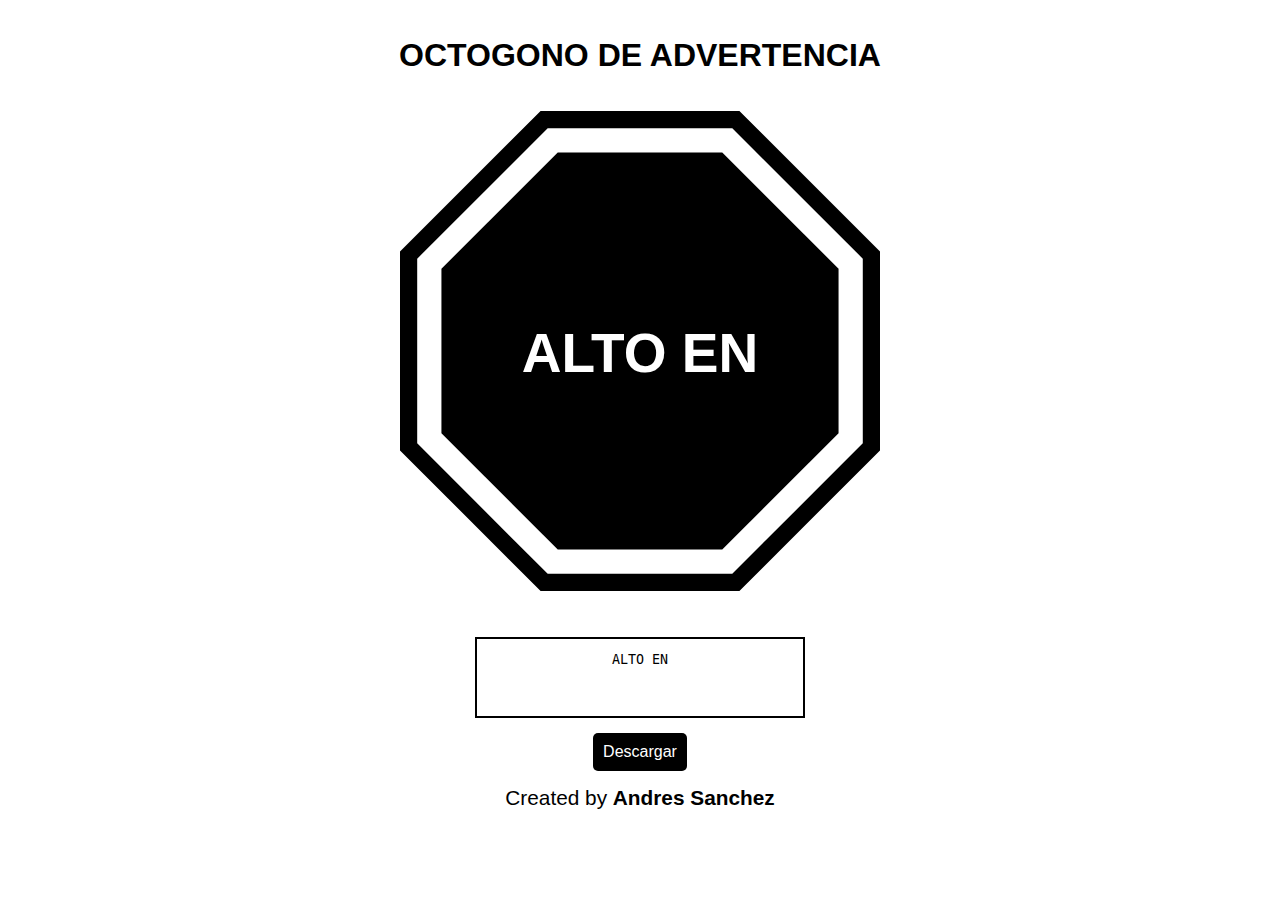
<file: oct/index.html>
<!DOCTYPE html>
<html lang="en">
<head>
<meta http-equiv="Content-Type" content="text/html; charset=UTF-8"><link rel="shortcut icon" href="favicon.ico">
<meta name="viewport" content="width=device-width,initial-scale=1">
<meta name="theme-color" content="#000000">
<link rel="manifest" href="manifest.json">
<title>Octogono de Advertencia</title>
<style data-emotion="css"></style>
</head>
<body>
<noscript>Necesitas tener instalado javascript.</noscript>
<div id="root"><div class="css-jbp64z">
<h1 class="css-xi606m">OCTOGONO DE ADVERTENCIA</h1>
<div class="css-dxa6k2"><div class="css-0">
<svg id="Capa_1" data-name="Capa 1" viewBox="0 0 698.85 698.85"><defs><style>.cls-1{fill:#fff;}</style></defs><title>octagon</title><polygon class="cls-1" points="209.87 686.35 12.5 488.98 12.5 209.87 209.87 12.5 488.98 12.5 686.35 209.87 686.35 488.98 488.98 686.35 209.87 686.35"></polygon><path d="M1094,215.15l190,190V674L1094,864H825.25l-190-190V405.19l190-190H1094m10.36-25H814.9L610.21,394.84V684.31L814.9,889h289.47l204.69-204.69V394.84L1104.37,190.15Z" transform="translate(-610.21 -190.15)"></path><polygon points="229.67 638.52 60.32 469.18 60.32 229.68 229.67 60.34 469.16 60.34 638.51 229.68 638.51 469.18 469.16 638.52 229.67 638.52"></polygon></svg>
</div>
<div class="css-tspsd5">
<p class="css-vem8co">ALTO EN</p>
</div>
</div>
<textarea type="text" name="info" id="info" placeholder="The text inside the octagone goes here" class="css-lycchg">ALTO EN</textarea>
<button class="css-105uqu1">Descargar</button>
<div class="css-1oz2t5i">
<span>Created by <a href="https://www.facebook.com/andresarturoleesanchez" target="blank" rel="noopener" class="css-qdv7e0">Andres Sanchez</a></span>
</div>
</div>
</div>
<script>!function(l){function e(e){for(var r,t,n=e[0],o=e[1],u=e[2],f=0,i=[];f<n.length;f++)t=n[f],p[t]&&i.push(p[t][0]),p[t]=0;for(r in o)Object.prototype.hasOwnProperty.call(o,r)&&(l[r]=o[r]);for(s&&s(e);i.length;)i.shift()();return c.push.apply(c,u||[]),a()}function a(){for(var e,r=0;r<c.length;r++){for(var t=c[r],n=!0,o=1;o<t.length;o++){var u=t[o];0!==p[u]&&(n=!1)}n&&(c.splice(r--,1),e=f(f.s=t[0]))}return e}var t={},p={1:0},c=[];function f(e){if(t[e])return t[e].exports;var r=t[e]={i:e,l:!1,exports:{}};return l[e].call(r.exports,r,r.exports,f),r.l=!0,r.exports}f.m=l,f.c=t,f.d=function(e,r,t){f.o(e,r)||Object.defineProperty(e,r,{enumerable:!0,get:t})},f.r=function(e){"undefined"!=typeof Symbol&&Symbol.toStringTag&&Object.defineProperty(e,Symbol.toStringTag,{value:"Module"}),Object.defineProperty(e,"__esModule",{value:!0})},f.t=function(r,e){if(1&e&&(r=f(r)),8&e)return r;if(4&e&&"object"==typeof r&&r&&r.__esModule)return r;var t=Object.create(null);if(f.r(t),Object.defineProperty(t,"default",{enumerable:!0,value:r}),2&e&&"string"!=typeof r)for(var n in r)f.d(t,n,function(e){return r[e]}.bind(null,n));return t},f.n=function(e){var r=e&&e.__esModule?function(){return e.default}:function(){return e};return f.d(r,"a",r),r},f.o=function(e,r){return Object.prototype.hasOwnProperty.call(e,r)},f.p="/";var r=window.webpackJsonp=window.webpackJsonp||[],n=r.push.bind(r);r.push=e,r=r.slice();for(var o=0;o<r.length;o++)e(r[o]);var s=n;a()}([])
</script>
<script src="static/js/2.f5395f65.chunk.js"></script>
<script src="static/js/main.df0a08b0.chunk.js"></script>
</body>
</html>
</file>
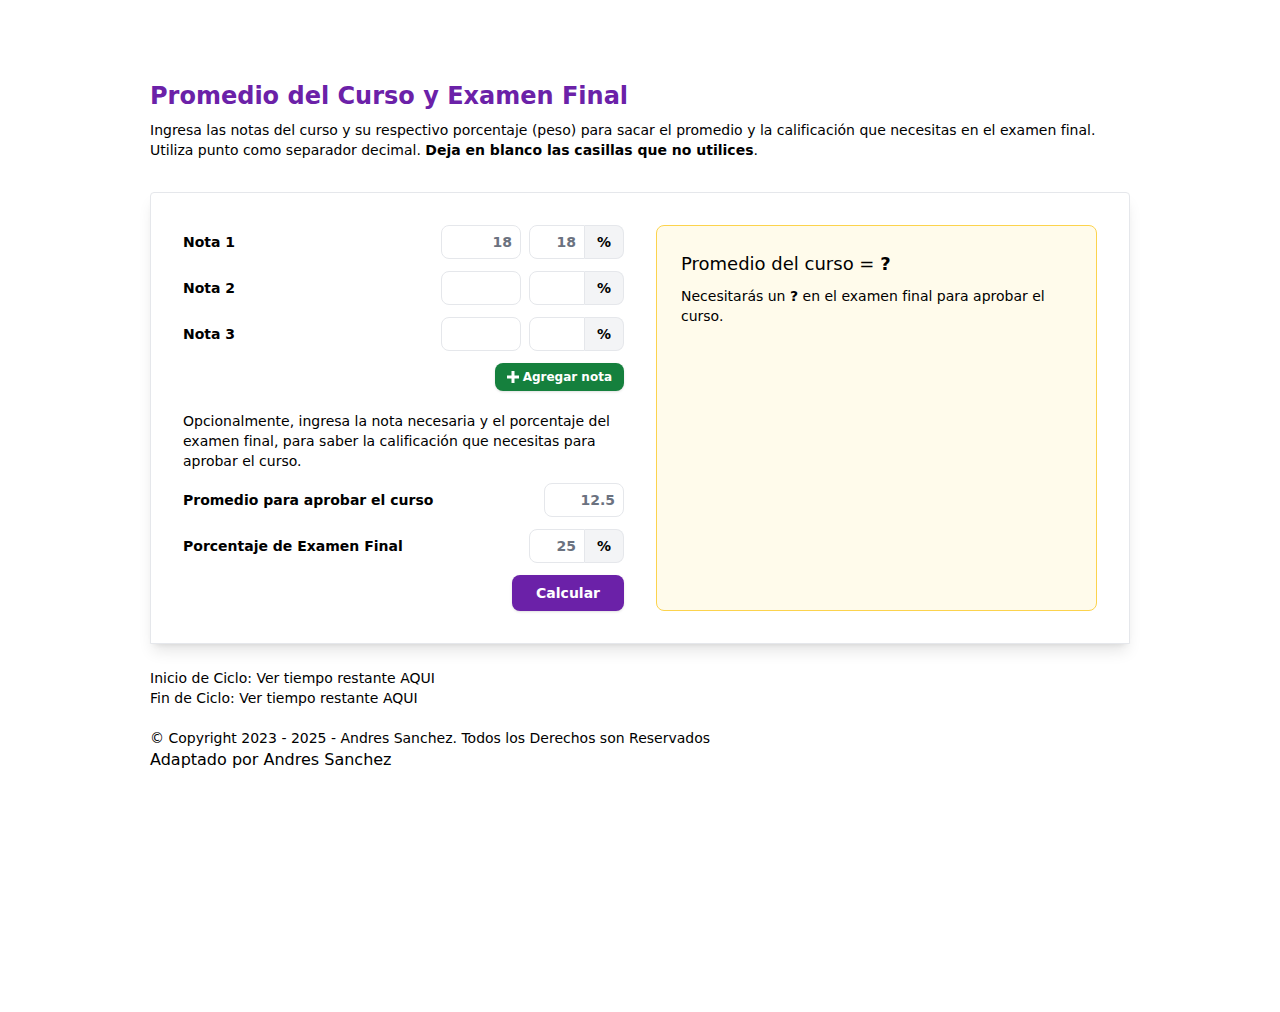
<file: notas.html>
<!DOCTYPE html>
<html lang="es">
<head>

    <meta charset="utf-8">
    <meta name="viewport" content="width=device-width, initial-scale=1.0, maximum-scale=1.0, user-scalable=no">
    <title>Calcular promedio de Notas</title>
    <meta name="description" content="Calculadora para sacar promedio de notas con porcentajes">

    <link rel="stylesheet" href="css/app.css">
	<!-- Favicon del sitio -->
    <link rel="icon" type="image/png" href="img/logo2025.png" sizes="64x64" alt=ASC">
    

    <meta property="og:title" content="Calcular promedio de Notas" />
    <meta property="og:description" content="Calcular promedio de Notas" />
    <meta property="og:url" content="https://andreslsanchez.rf.gd" />
    <meta property="og:type" content="website" />
    <meta property="og:image" content="https://andreslsanchez.rf.gd" />
    <meta property="og:site_name" content="https://andreslsanchez.rf.gd" />
    <meta property="og:locale" content="es" />

    
    
    <style>
        [x-cloak] { display: none; }
    </style>

</head>
<body>

  
    
    <div class="pt-12 min-h-screen w-full">
    <div class="container mx-auto min-h-screen py-8">
	<div class="w-full min-h-screen">
	<div class="w-full min-h-[60px] px-4 md:px-0 mb-8">
    <h1 class="mb-2">Promedio del Curso y Examen Final</h1>
	<p>Ingresa las notas del curso y su respectivo porcentaje (peso) para sacar el promedio y la calificación que necesitas en el examen final. Utiliza punto como separador decimal. <strong>Deja en blanco las casillas que no utilices</strong>.</p>
    </div>

	<section id="calculadora" class="w-full px-4 py-8 md:px-8 md:py-8 bg-white md:rounded-t shadow-lg overflow-hidden border-y md:border-x text-sm min-h-[240px]">
	<div class="grid md:grid-cols-2 gap-8" x-data="calcPromedioNotasData()" x-cloak>
	<div class="flex flex-col gap-3">
            <template x-for="(nota, index) in notas" :key="index">
                <div class="flex items-center justify-between">
                    <label x-bind:for="'nota' + index"
                        x-text="'Nota ' + (index + 1)"></label>
                    <div class="flex items-center justify-end gap-2">
                        <div>
                            <input x-bind:aria-label="'Nota ' + index"
                                class="w-20 text-right" x-model="nota.valor" type="text" x-bind:name="'nota' + index"
                                x-bind:id="'nota' + index" x-bind:placeholder="index < 1 ? '18' : ''">
                        </div>
                        <div class="flex items-center">
                            <input
                                x-bind:aria-label="'Ponderación Nota ' +
                                index"
                                class="w-14 text-right !rounded-r-none" x-model="nota.ponderacion" type="text"
                                x-bind:name="'ponderacion' + index" x-bind:placeholder="index < 1 ? '18' : ''">

                                                            <span class="input-addon">%</span>
                            
                        </div>
                    </div>
                </div>
            </template>

            <div x-show="errorNotas" class="error text-red-500 text-right">
                Al menos una nota o ponderación es inválida.
            </div>
                            <div x-show="errorSumaPonderaciones" class="error text-amber-500 text-right">
                    ¡Ojo! La suma de los porcentajes es diferente a 100%
                </div>
            
            <div class="flex justify-end items-center">
                <button @click="agregarFila" class="btn-secundario flex items-center gap-1">
                    <svg class="fill-current h-3" xmlns="http://www.w3.org/2000/svg" viewBox="0 0 24 24">
                        <path d="M24 9h-9v-9h-6v9h-9v6h9v9h6v-9h9z" />
                    </svg>
                    <span>Agregar nota</span>
                </button>
            </div>

                            <p class="pt-2">Opcionalmente, ingresa la nota necesaria y el porcentaje del examen final, para saber la calificación que necesitas para aprobar el curso.</p>

                <div class="flex items-center justify-between">
                    <label for="notaAprobacion">Promedio para aprobar el curso</label>
                    <div>
                        <input aria-label="Nota Aprobación Examen" class="w-20 text-right" x-model="notaAprobacion"
                            id="notaAprobacion" type="text" name="notaAprobacion" placeholder="12.5">
                    </div>
                </div>

                <div class="flex items-center justify-between">
                    <label for="ponderacionExamen">Porcentaje de Examen Final</label>
                    <div class="flex items-center">
                        <input aria-label="Ponderación Examen" class="w-14 text-right !rounded-r-none"
                            x-model="ponderacionExamen" type="text" name="ponderacionExamen" id="ponderacionExamen"
                            placeholder="25">
                        <span class="input-addon">%</span>
                    </div>
                </div>
                <div x-show="errorPonderacionExamen" class="error text-red-500 text-right">
                    Ponderación Examen es inválida.
                </div>
                <div x-show="errorNotaAprobacion" class="error text-red-500 text-right">
                    Nota Aprobación Examen es inválida.
                </div>
            
            <div class="w-full flex justify-end">
                <button @click="calcular" class="btn-calcular">Calcular</button>
            </div>

        </div>


        <div class="contenedor-resultados flex flex-col gap-2">
            <p class="text-lg">Promedio del curso = <strong x-text="resultado"></strong></p>
                            <p>Necesitarás un <strong x-text="notaExamen"></strong>
                    en el examen final para aprobar el curso.
                </p>
                <p x-show="success" class="font-bold">¡Felicitaciones! Ya has aprobado el curso.</p>
                    </div>

    </div>
    
        </section>
           

        
  

    <script src="js/appn.js" defer></script>
        <script>
        function calcPromedioNotasData() {
            return {
                notas: [{
                        valor: '',
                        ponderacion: ''
                    },
                    {
                        valor: '',
                        ponderacion: ''
                    },
                    {
                        valor: '',
                        ponderacion: ''
                    },
                ],
                notaAprobacion: '',
                ponderacionExamen: '',
                errorNotas: false,
                errorNotaAprobacion: false,
                errorPonderacionExamen: false,
                errorSumaPonderaciones: false,
                success: false,
                resultado: '?',
                notaExamen: '?',
                agregarFila() {
                    this.notas.push({
                        valor: '',
                        ponderacion: ''
                    });
                },
                calcular() {
                    this.errorNotas = false;
                    this.errorNotaAprobacion = false;
                    this.errorPonderacionExamen = false;
                    this.errorSumaPonderaciones = false;
                    this.errorSumaPonderaciones = false;
                    this.resultado = '?';
                    this.success = false;

                    let sumaNotas = 0;
                    let sumaPonderaciones = 0;

                    for (let i = 0; i < this.notas.length; i++) {

                        if (this.notas[i].valor !== '' || this.notas[i].ponderacion !== '') {
                            const valor = parseFloat(this.notas[i].valor);
                            const ponderacion = parseFloat(this.notas[i].ponderacion);

                            if (isNaN(valor) || isNaN(ponderacion)) {
                                this.errorNotas = true;
                                return;
                            }

                            sumaNotas += (valor * ponderacion);
                            sumaPonderaciones += ponderacion;
                        } else {
                            if (i === 0) {
                                this.errorNotas = true;
                                return;
                            }
                        }
                    }

                    if (sumaPonderaciones !== 100) {
                        this.errorSumaPonderaciones = true;
                    }

                    this.resultado = (sumaNotas / sumaPonderaciones).toFixed(2);

                    if (this.notaAprobacion !== '' && this.ponderacionExamen !== '') {
                        const notaAprobacion = parseFloat(this.notaAprobacion);
                        const ponderacionExamen = parseFloat(this.ponderacionExamen);

                        if (isNaN(notaAprobacion) || isNaN(ponderacionExamen)) {
                            this.errorNotaAprobacion = true;
                            return;
                        }

                        const notaExamen = ((notaAprobacion - this.resultado * (100 - ponderacionExamen) / 100) / (
                            ponderacionExamen / 100)).toFixed(2);
                        if (notaExamen < 0) {
                            this.notaExamen = 0;
                            this.success = true;
                        } else {
                            this.notaExamen = notaExamen;
                        }

                    }
                },
            };
        }
    </script>
<div class="box footer">
                  <footer class="line">
                     <div class="s-12 l-6">
                        <br>
                       <p>Inicio de Ciclo:&nbsp;Ver tiempo restante <a href="ex/ic.html" target="_blank">AQUI</a></p>
                       <p>Fin de Ciclo: Ver tiempo restante <a href="ex/fc.html" target="_blank">AQUI</a></p>

                       <p>&nbsp;</p>
<p>© Copyright 2023 - 2025 - <a href="https://wa.me/51904217277" title="Whatsapp de Andres Sanchez" target="_blank">Andres Sanchez</a>. Todos los Derechos son Reservados</p>
                     </div>
                     <div class="s-12 l-6">
                        <a class="right" target="_blank" href="https://www.facebook.com/andresarturoleesanchez" title="Perfil de Andres Sanchez">Adaptado por Andres Sanchez</a>
                     </div>
                  </footer>
</body>
</html>
</file>
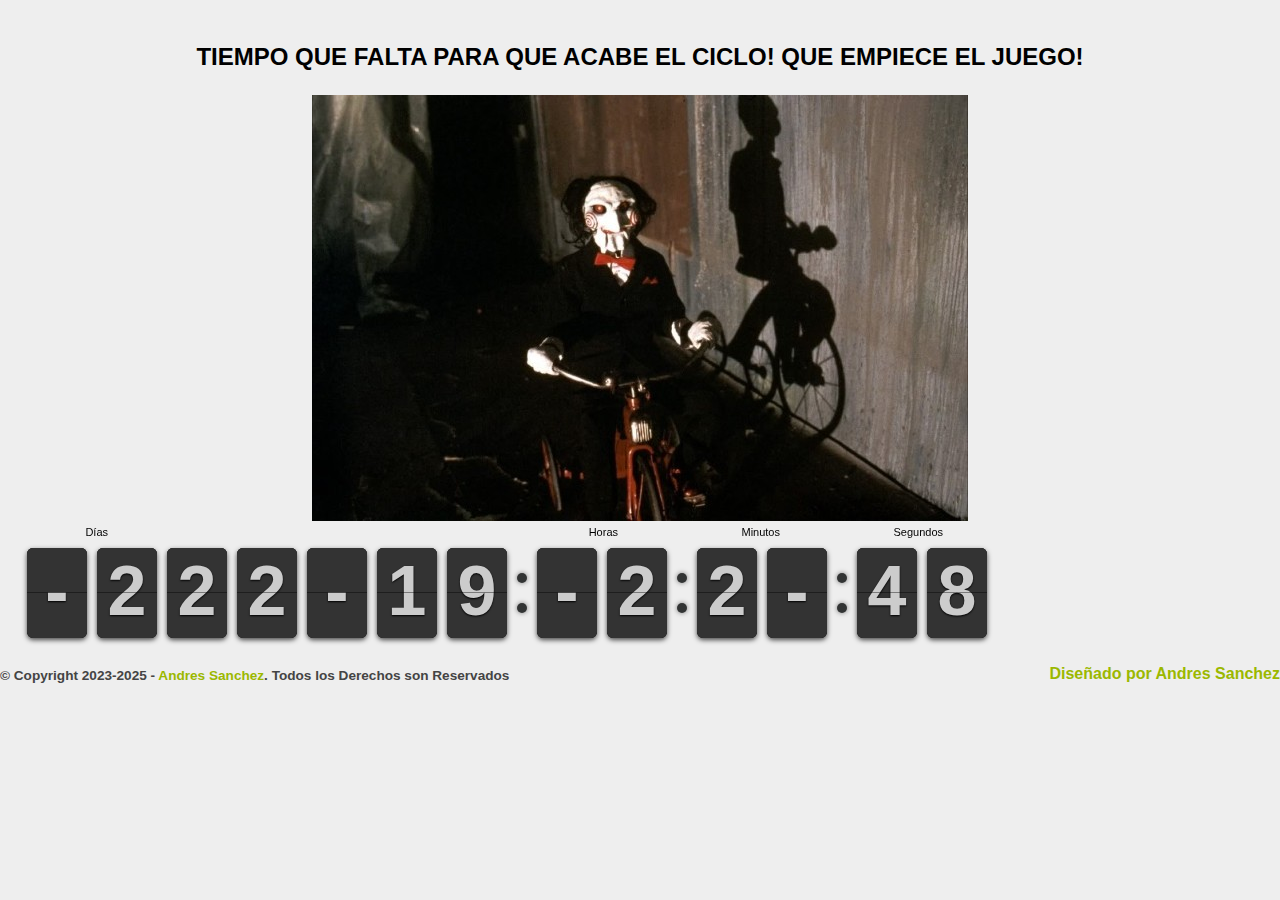
<file: ex/fc.html>
<!DOCTYPE html>
<html>
<head>
<meta http-equiv="Content-Type" content="text/html; charset=utf-8" />
<meta name="viewport" content="width=device-width, initial-scale=1.0">
<meta charset="UTF-8">
<title>Examenes en la UCSUR</title>
<link rel="stylesheet" href="css/components.css">
<link rel="stylesheet" href="css/icons.css">
<link rel="stylesheet" href="css/responsee.css">
<link rel="stylesheet" href="compiled/flipclock.css">
<script type="text/javascript" src="js/jquery-1.8.3.min.js"></script>
<script type="text/javascript" src="js/jquery-ui.min.js"></script>    
<script src="http://ajax.googleapis.com/ajax/libs/jquery/1.10.2/jquery.min.js"></script>
<script src="compiled/flipclock.js"></script>	
<style>
#page {
    width: 490px;
    margin: 0 auto;
}
#header {
    min-height: 100px;
	border:1px solid #CCCCCC;
	margin-bottom:10px;
	text-align:center;
}
#content {
    width: 100%;
    float: left;
    text-align:center;
}

.banner { position: relative; overflow: auto; }
.banner li { list-style: none; }
.banner ul li { float: left; }

#footer {
    border: 1px solid #CCCCCC;
    float: left;
    height: 50px;
    margin-top: 10px;
    padding: 10px;
    width: 470px;
}
@media screen and (max-width: 980px) {

    #page { width: 100%; }
    #content { width: 100%; }
}

@media screen and (max-width: 700px) {

    #content, #footer {
        width: auto;
        float: none;
	height:auto;
    }
	
    #header h1 {
            font-size:small;
    }
}
</style>
<script type="text/javascript">
			var clock;

			$(document).ready(function() {

				// Grab the current date
				var currentDate = new Date();
				// Set some date in the future. ***change to desired date***
				//var futureDate = new Date(2014, 11, 23, 6, 0, 0);
				//11/23/2014 at 6pm
				//Es con un mes de anticipacion, si quiero 3 de enero 2019, debe ser 2018 12 3
				var futureDate = new Date(2025, 11, 14, 00, 0, 0); //fixed as per comments


				// Calculate the difference in seconds between the future and current date
				var diff = futureDate.getTime() / 1000 - currentDate.getTime() / 1000;

				// Instantiate a coutdown FlipClock
				clock = $('.clock').FlipClock(diff, {
					clockFace: 'DailyCounter',
					language:'es-es',
					countdown: true
				});
			});
</script>
</head>
<body>
<p align="center" class="Estilo2" style="color: #000000; font-size: 24px;"><strong><br/>
<strong>TIEMPO QUE FALTA PARA QUE ACABE EL CICLO! QUE EMPIECE EL JUEGO!</strong>
</p>
<br>
<img src="payaso.jpg" width="656" height="426" alt="" class="center">
<div id="root">
    <div id="content">
   	<div class="clock" style="margin:2em;"></div>
    </div>
</body>
<footer>
 <div class="s-12 l-6">
<p>&copy; Copyright 2023-2025 - <a href="https://www.facebook.com/andresarturoleesanchez" target="_blank">Andres Sanchez</a><!--- from <a href="https://www.linkedin.com/in/andressanchezq/" target="_blank">Facultad de Quimica e Ing. Quimica UNMSM</a>-->. Todos los Derechos son Reservados</p>
</div>
<div class="s-12 l-6">
<a class="right" target="_blank" href="https://www.facebook.com/andresarturoleesanchez" title="Perfil de Andres Sanchez">Dise&ntilde;ado por Andres Sanchez</a>
</div> 
</footer>
</html>
</file>
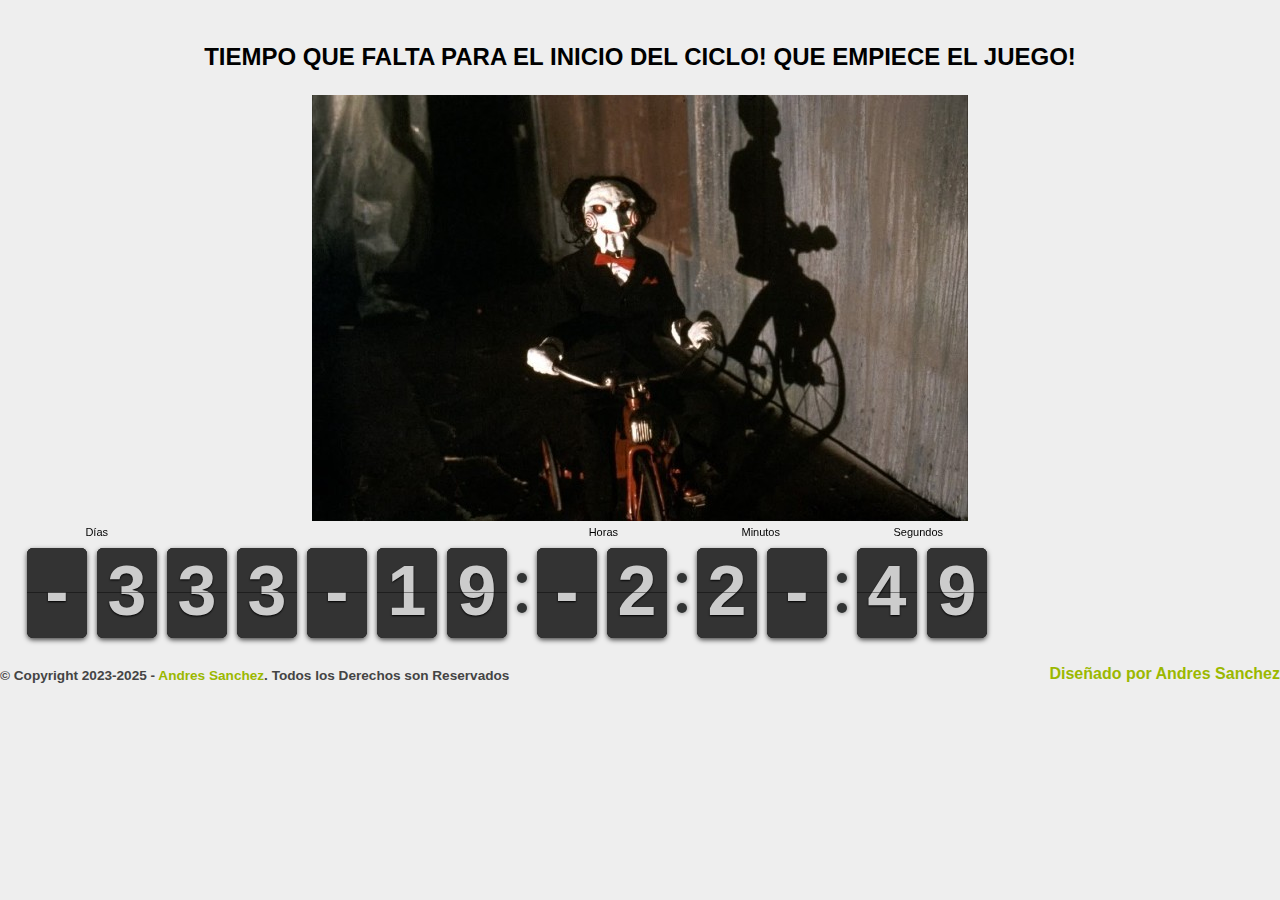
<file: ex/ic.html>
<!DOCTYPE html>
<html>
<head>
<meta http-equiv="Content-Type" content="text/html; charset=utf-8" />
<meta name="viewport" content="width=device-width, initial-scale=1.0">
<meta charset="UTF-8">
<title>Inicio de Ciclo en UCSUR</title>
<link rel="stylesheet" href="css/components.css">
<link rel="stylesheet" href="css/icons.css">
<link rel="stylesheet" href="css/responsee.css">
<link rel="stylesheet" href="compiled/flipclock.css">
<script type="text/javascript" src="js/jquery-1.8.3.min.js"></script>
<script type="text/javascript" src="js/jquery-ui.min.js"></script>    
<script src="http://ajax.googleapis.com/ajax/libs/jquery/1.10.2/jquery.min.js"></script>
<script src="compiled/flipclock.js"></script>	
<style>
#page {
    width: 490px;
    margin: 0 auto;
}
#header {
    min-height: 100px;
	border:1px solid #CCCCCC;
	margin-bottom:10px;
	text-align:center;
}
#content {
    width: 100%;
    float: left;
    text-align:center;
}

.banner { position: relative; overflow: auto; }
.banner li { list-style: none; }
.banner ul li { float: left; }

#footer {
    border: 1px solid #CCCCCC;
    float: left;
    height: 50px;
    margin-top: 10px;
    padding: 10px;
    width: 470px;
}
@media screen and (max-width: 980px) {

    #page { width: 100%; }
    #content { width: 100%; }
}

@media screen and (max-width: 700px) {

    #content, #footer {
        width: auto;
        float: none;
	height:auto;
    }
	
    #header h1 {
            font-size:small;
    }
}
</style>
<script type="text/javascript">
			var clock;

			$(document).ready(function() {

				// Grab the current date
				var currentDate = new Date();
				// Set some date in the future. ***change to desired date***
				//var futureDate = new Date(2014, 11, 23, 6, 0, 0);
				//11/23/2014 at 6pm
				//Es con un mes de anticipacion, si quiero 3 de enero 2019, debe ser 2018 12 3
				var futureDate = new Date(2025, 7, 25, 00, 0, 0); //fixed as per comments


				// Calculate the difference in seconds between the future and current date
				var diff = futureDate.getTime() / 1000 - currentDate.getTime() / 1000;

				// Instantiate a coutdown FlipClock
				clock = $('.clock').FlipClock(diff, {
					clockFace: 'DailyCounter',
					language:'es-es',
					countdown: true
				});
			});
</script>
</head>
<body>
<p align="center" class="Estilo2" style="color: #000000; font-size: 24px;"><strong><br/>
<strong>TIEMPO QUE FALTA PARA EL INICIO DEL CICLO! QUE EMPIECE EL JUEGO!</strong>
</p>
<br>
<img src="payaso.jpg" width="656" height="426" alt="" class="center">
<div id="root">
    <div id="content">
   	<div class="clock" style="margin:2em;"></div>
    </div>
</body>
<footer>
 <div class="s-12 l-6">
<p>&copy; Copyright 2023-2025 - <a href="https://www.facebook.com/andresarturoleesanchez" target="_blank">Andres Sanchez</a><!--- from <a href="https://www.linkedin.com/in/andressanchezq/" target="_blank">Facultad de Quimica e Ing. Quimica UNMSM</a>-->. Todos los Derechos son Reservados</p>
</div>
<div class="s-12 l-6">
<a class="right" target="_blank" href="https://www.facebook.com/andresarturoleesanchez" title="Perfil de Andres Sanchez">Dise&ntilde;ado por Andres Sanchez</a>
</div> 
</footer>
</html>
</file>
<file: ex/css/components.css>
/*
 * Components CSS - v5 - 2016-07-08
 * https://www.myresponsee.com
 * Copyright 2018, Vision Design - graphic zoo
 * Free to use under the MIT license.
*/
/* Tabs */
.tab-item {
  background: none repeat scroll 0 0 #fff;
  display: none;
  padding: 1.25rem 0;
}
.tab-item.tab-active {
  display: block;
}
.tab-content > .tab-label {
  display: none;
}
.tab-nav > .tab-label {
  float:left;
}
a.tab-label, a.tab-label:link, a.tab-label:visited, a.tab-label:hover {
  background: none repeat scroll 0 0 #262626;
  color: #fff;
  margin-right: 1px;
  padding: 0.625rem 1.25rem;
  transition: background 0.20s linear 0s;
  -o-transition: background 0.20s linear 0s;
  -ms-transition: background 0.20s linear 0s;
  -moz-transition: background 0.20s linear 0s;
  -webkit-transition: background 0.20s linear 0s;
}
a.tab-label:hover,a.tab-label.active-btn {
  background: none repeat scroll 0 0 #999;
}
.tab-label.active-btn {
  cursor: default;
}
.tab-content {
  text-align: left;
}
@media screen and (max-width:768px) {    
  .tab-nav > .tab-label {
    margin: 0.5px 0;
    width: 100%;
  }
}
/* Custom forms */
form.customform input, form.customform select, form.customform textarea, form.customform button {
 font-size:0.9rem;
 font-family:inherit;
 margin-bottom:1.25rem;
} 
form.customform input, form.customform select {height: 2.7rem;}
form.customform input, form.customform textarea, form.customform select { 
 background: none repeat scroll 0 0 #F5F5F5;
 transition: background 0.20s linear 0s;
 -o-transition: background 0.20s linear 0s;
 -ms-transition: background 0.20s linear 0s;
 -moz-transition: background 0.20s linear 0s;
 -webkit-transition: background 0.20s linear 0s;
}
form.customform input:hover, form.customform textarea:hover, form.customform select:hover, form.customform input:focus, form.customform textarea:focus, form.customform select:focus {background: none repeat scroll 0 0 #fff;}
form.customform input, form.customform textarea, form.customform select {
 background: none repeat scroll 0 0 #F5F5F5;
 border: 1px solid #E0E0E0;
 padding: 0.625rem;
 width: 100%;
}
form.customform input[type="file"] {
 border: 1px solid #E0E0E0;
 height: auto;
 max-height: 2.7rem;
 min-height: 2.7rem;
 padding: 0.4rem;
 width: 100%;
}
form.customform input[type="radio"], form.customform input[type="checkbox"] {
 margin-right: 0.625rem;
 width:auto;
 padding:0;
 height:auto;
}
form.customform option {padding: 0.625rem;}
form.customform select[multiple="multiple"] {height: auto;}
form.customform button {
 width: 100%;
 background: none repeat scroll 0 0 #152732;
 border: 0 none;
 color: #fff;
 height: 2.7rem;
 padding: 0.625rem;
 cursor:pointer;
 width: 100%;
 transition: background 0.20s linear 0s;
 -o-transition: background 0.20s linear 0s;
 -ms-transition: background 0.20s linear 0s;
 -moz-transition: background 0.20s linear 0s;
 -webkit-transition: background 0.20s linear 0s;
}
/* Tooltip */
a.tooltip-container,.tooltip-container {
  border-bottom:1px dotted;
  border-bottom-color: color;
  cursor: help;
  font-weight: 600;
}
a .tooltip-content,.tooltip-content {
  background: #152732 none repeat scroll 0 0;
  color: #fff!important;
  border-radius: 3px;
  display: none;
  font-size: 0.8rem;
  font-weight: normal;
  line-height: 1.3rem;
  margin-top: -1.25rem;
  max-width: 300px;
  padding: 0.625rem;
  position: absolute;
  z-index: 10;
}
.tooltip-content::after {
  border-left: 9px solid transparent;
  border-right: 9px solid transparent;
  border-top: 7px solid #152732;
  bottom: -5px;
  clear: both;
  content: "";
  height: 0;
  left: 50%;
  margin-left: -5px;
  position: absolute;
  width: 0;
}
a.tooltip-content.tooltip-bottom,.tooltip-content.tooltip-bottom {
  margin-top: 1.25rem;
}
.tooltip-content.tooltip-bottom::after {
  border-left: 9px solid transparent;
  border-right: 9px solid transparent;
  border-top: 0;
  border-bottom: 7px solid #152732;
  top: -5px;
}
/* Buttons */
.button,a.button,a.button:link,a.button:active,a.button:visited {
  background: #777 none repeat scroll 0 0;
  border: 0;
  color: #fff;
  cursor: pointer;
  display: inline-block;
  font-size: 0.85rem;
  padding: 0.825rem 1rem;
  text-align: center;
  transition: all 0.20s linear 0s;
  -o-transition: all 0.20s linear 0s;
  -ms-transition: all 0.20s linear 0s;
  -moz-transition: all 0.20s linear 0s;
  -webkit-transition: all 0.20s linear 0s;
}
.button.rounded-btn {
  border-radius: 4px;
}
.button.rounded-full-btn {
  border-radius: 100px;
}
.button:hover {box-shadow: 0 0 10px 100px rgba(255,255,255,0.15) inset;}
.button.secondary-btn,a.button.secondary-btn,a.button.secondary-btn:link,a.button.secondary-btn:active,a.button.secondary-btn:visited {
  background: #444 none repeat scroll 0 0;
}
.button.cancel-btn,a.button.cancel-btn,a.button.cancel-btn:link,a.button.cancel-btn:active,a.button.cancel-btn:visited {
  background: #dc003a none repeat scroll 0 0;
}
.button.submit-btn,a.button.submit-btn,a.button.submit-btn:link,a.button.submit-btn:active,a.button.submit-btn:visited {
  background: #b4bf04 none repeat scroll 0 0;
}
.button.reload-btn,a.button.reload-btn,a.button.reload-btn:link,a.button.reload-btn:active,a.button.reload-btn:visited {
  background: #ff9800 none repeat scroll 0 0;
}
.button.disabled-btn {
  cursor: not-allowed!important;
  opacity: 0.2;
}
.button i {
  background: rgba(0, 0, 0, 0.1) none repeat scroll 0 0;
  border-radius: 27px;
  color: #fff!important;
  display: inline-block;
  font-size: 0.8rem;
  height: 27px;
  line-height: 27px;
  margin-right: 5px;
  width: 27px;
  transition: all 0.20s linear 0s;
  -o-transition: all 0.20s linear 0s;
  -ms-transition: all 0.20s linear 0s;
  -moz-transition: all 0.20s linear 0s;
  -webkit-transition: all 0.20s linear 0s;
}
.button:hover > i {
  background: rgba(0, 0, 0, 0.06) none repeat scroll 0 0;
}
</file>
<file: ex/css/icons.css>
/* Icon font - MFG labs */
@font-face {
  font-family: 'mfg';
    src: url('../font/mfglabsiconset-webfont.eot');
    src: url('../font/mfglabsiconset-webfont.svg#mfg_labs_iconsetregular') format('svg'),
   		   url('../font/mfglabsiconset-webfont.eot?#iefix') format('embedded-opentype'),
         url('../font/mfglabsiconset-webfont.woff') format('woff'),
         url('../font/mfglabsiconset-webfont.ttf') format('truetype');
    font-weight: normal;
    font-style: normal;
}

.icon-cloud,
.icon-at,
.icon-plus,
.icon-minus,
.icon-arrow_up,
.icon-arrow_down,
.icon-arrow_right,
.icon-arrow_left,
.icon-chevron_down,
.icon-chevron_up,
.icon-chevron_right,
.icon-chevron_left,
.icon-reorder,
.icon-list,
.icon-reorder_square,
.icon-reorder_square_line,
.icon-coverflow,
.icon-coverflow_line,
.icon-pause,
.icon-play,
.icon-step_forward,
.icon-step_backward,
.icon-fast_forward,
.icon-fast_backward,
.icon-cloud_upload,
.icon-cloud_download,
.icon-data_science,
.icon-data_science_black,
.icon-globe,
.icon-globe_black,
.icon-math_ico,
.icon-math,
.icon-math_black,
.icon-paperplane_ico,
.icon-paperplane,
.icon-paperplane_black,
.icon-color_balance,
.icon-star,
.icon-star_half,
.icon-star_empty,
.icon-star_half_empty,
.icon-reload,
.icon-heart,
.icon-heart_broken,
.icon-hashtag,
.icon-reply,
.icon-retweet,
.icon-signin,
.icon-signout,
.icon-download,
.icon-upload,
.icon-placepin,
.icon-display_screen,
.icon-tablet,
.icon-smartphone,
.icon-connected_object,
.icon-lock,
.icon-unlock,
.icon-camera,
.icon-isight,
.icon-video_camera,
.icon-random,
.icon-message,
.icon-discussion,
.icon-calendar,
.icon-ringbell,
.icon-movie,
.icon-mail,
.icon-pen,
.icon-settings,
.icon-measure,
.icon-vector,
.icon-vector_pen,
.icon-mute_on,
.icon-mute_off,
.icon-home,
.icon-sheet,
.icon-arrow_big_right,
.icon-arrow_big_left,
.icon-arrow_big_down,
.icon-arrow_big_up,
.icon-dribbble_circle,
.icon-dribbble,
.icon-facebook_circle,
.icon-facebook,
.icon-git_circle_alt,
.icon-git_circle,
.icon-git,
.icon-octopus,
.icon-twitter_circle,
.icon-twitter,
.icon-google_plus_circle,
.icon-google_plus,
.icon-linked_in_circle,
.icon-linked_in,
.icon-instagram,
.icon-instagram_circle,
.icon-mfg_icon,
.icon-xing,
.icon-xing_circle,
.icon-mfg_icon_circle,
.icon-user,
.icon-user_male,
.icon-user_female,
.icon-users,
.icon-file_open,
.icon-file_close,
.icon-file_alt,
.icon-file_close_alt,
.icon-attachment,
.icon-check,
.icon-cross_mark,
.icon-cancel_circle,
.icon-check_circle,
.icon-magnifying,
.icon-inbox,
.icon-clock,
.icon-stopwatch,
.icon-hourglass,
.icon-trophy,
.icon-unlock_alt,
.icon-lock_alt,
.icon-arrow_doubled_right,
.icon-arrow_doubled_left,
.icon-arrow_doubled_down,
.icon-arrow_doubled_up,
.icon-link,
.icon-warning,
.icon-warning_alt,
.icon-magnifying_plus,
.icon-magnifying_minus,
.icon-white_question,
.icon-black_question,
.icon-stop,
.icon-share,
.icon-eye,
.icon-trash_can,
.icon-hard_drive,
.icon-information_black,
.icon-information_white,
.icon-printer,
.icon-letter,
.icon-soundcloud,
.icon-soundcloud_circle,
.icon-anchor,
.icon-female_sign,
.icon-male_sign,
.icon-joystick,
.icon-high_voltage,
.icon-fire,
.icon-newspaper,
.icon-chart,
.icon-spread,
.icon-spinner_1,
.icon-spinner_2,
.icon-chart_alt,
.icon-label,
.icon-brush,
.icon-refresh,
.icon-node,
.icon-node_2,
.icon-node_3,
.icon-link_2_nodes,
.icon-link_3_nodes,
.icon-link_loop_nodes,
.icon-node_size,
.icon-node_color,
.icon-layout_directed,
.icon-layout_radial,
.icon-layout_hierarchical,
.icon-node_link_direction,
.icon-node_link_short_path,
.icon-node_cluster,
.icon-display_graph,
.icon-node_link_weight,
.icon-more_node_links,
.icon-node_shape,
.icon-node_icon,
.icon-node_text,
.icon-node_link_text,
.icon-node_link_color,
.icon-node_link_shape,
.icon-credit_card,
.icon-disconnect,
.icon-graph,
.icon-new_user {
  font-family: 'mfg';
  font-style: normal;
  font-variant: normal;
  font-weight: normal;
  color:#e3e3e3;
  speak: none; 
  text-transform: none;
  /* Better Font Rendering =========== */
  -webkit-font-smoothing: antialiased;
  -moz-osx-font-smoothing: grayscale;
}
.icon2x {font-size: 2rem;}
.icon3x {font-size: 3rem;}

.icon-cloud:before { content: "\2601"; }
.icon-at:before { content: "\0040"; }
.icon-plus:before { content: "\002B"; }
.icon-minus:before { content: "\2212"; }
.icon-arrow_up:before { content: "\2191"; }
.icon-arrow_down:before { content: "\2193"; }
.icon-arrow_right:before { content: "\2192"; }
.icon-arrow_left:before { content: "\2190"; }
.icon-chevron_down:before { content: "\f004"; }
.icon-chevron_up:before { content: "\f005"; }
.icon-chevron_right:before { content: "\f006"; }
.icon-chevron_left:before { content: "\f007"; }
.icon-reorder:before { content: "\f008"; }
.icon-list:before { content: "\f009"; }
.icon-reorder_square:before { content: "\f00a"; }
.icon-reorder_square_line:before { content: "\f00b"; }
.icon-coverflow:before { content: "\f00c"; }
.icon-coverflow_line:before { content: "\f00d"; }
.icon-pause:before { content: "\f00e"; }
.icon-play:before { content: "\f00f"; }
.icon-step_forward:before { content: "\f010"; }
.icon-step_backward:before { content: "\f011"; }
.icon-fast_forward:before { content: "\f012"; }
.icon-fast_backward:before { content: "\f013"; }
.icon-cloud_upload:before { content: "\f014"; }
.icon-cloud_download:before { content: "\f015"; }
.icon-data_science:before { content: "\f016"; }
.icon-data_science_black:before { content: "\f017"; }
.icon-globe:before { content: "\f018"; }
.icon-globe_black:before { content: "\f019"; }
.icon-math_ico:before { content: "\f01a"; }
.icon-math:before { content: "\f01b"; }
.icon-math_black:before { content: "\f01c"; }
.icon-paperplane_ico:before { content: "\f01d"; }
.icon-paperplane:before { content: "\f01e"; }
.icon-paperplane_black:before { content: "\f01f"; }
.icon-color_balance:before { content: "\f020"; }
.icon-star:before { content: "\2605"; }
.icon-star_half:before { content: "\f022"; }
.icon-star_empty:before { content: "\2606"; }
.icon-star_half_empty:before { content: "\f024"; }
.icon-reload:before { content: "\f025"; }
.icon-heart:before { content: "\2665"; }
.icon-heart_broken:before { content: "\f028"; }
.icon-hashtag:before { content: "\f029"; }
.icon-reply:before { content: "\f02a"; }
.icon-retweet:before { content: "\f02b"; }
.icon-signin:before { content: "\f02c"; }
.icon-signout:before { content: "\f02d"; }
.icon-download:before { content: "\f02e"; }
.icon-upload:before { content: "\f02f"; }
.icon-placepin:before { content: "\f031"; }
.icon-display_screen:before { content: "\f032"; }
.icon-tablet:before { content: "\f033"; }
.icon-smartphone:before { content: "\f034"; }
.icon-connected_object:before { content: "\f035"; }
.icon-lock:before { content: "\F512"; }
.icon-unlock:before { content: "\F513"; }
.icon-camera:before { content: "\F4F7"; }
.icon-isight:before { content: "\f039"; }
.icon-video_camera:before { content: "\f03a"; }
.icon-random:before { content: "\f03b"; }
.icon-message:before { content: "\F4AC"; }
.icon-discussion:before { content: "\f03d"; }
.icon-calendar:before { content: "\F4C5"; }
.icon-ringbell:before { content: "\f03f"; }
.icon-movie:before { content: "\f040"; }
.icon-mail:before { content: "\2709"; }
.icon-pen:before { content: "\270F"; }
.icon-settings:before { content: "\9881"; }
.icon-measure:before { content: "\f044"; }
.icon-vector:before { content: "\f045"; }
.icon-vector_pen:before { content: "\2712"; }
.icon-mute_on:before { content: "\f047"; }
.icon-mute_off:before { content: "\f048"; }
.icon-home:before { content: "\2302"; }
.icon-sheet:before { content: "\f04a"; }
.icon-arrow_big_right:before { content: "\21C9"; }
.icon-arrow_big_left:before { content: "\21C7"; }
.icon-arrow_big_down:before { content: "\21CA"; }
.icon-arrow_big_up:before { content: "\21C8"; }
.icon-dribbble_circle:before { content: "\f04f"; }
.icon-dribbble:before { content: "\f050"; }
.icon-facebook_circle:before { content: "\f051"; }
.icon-facebook:before { content: "\f052"; }
.icon-git_circle_alt:before { content: "\f053"; }
.icon-git_circle:before { content: "\f054"; }
.icon-git:before { content: "\f055"; }
.icon-octopus:before { content: "\f056"; }
.icon-twitter_circle:before { content: "\f057"; }
.icon-twitter:before { content: "\f058"; }
.icon-google_plus_circle:before { content: "\f059"; }
.icon-google_plus:before { content: "\f05a"; }
.icon-linked_in_circle:before { content: "\f05b"; }
.icon-linked_in:before { content: "\f05c"; }
.icon-instagram:before { content: "\f05d"; }
.icon-instagram_circle:before { content: "\f05e"; }
.icon-mfg_icon:before { content: "\f05f"; }
.icon-xing:before { content: "\F532"; }
.icon-xing_circle:before { content: "\F533"; }
.icon-mfg_icon_circle:before { content: "\f060"; }
.icon-user:before { content: "\f061"; }
.icon-user_male:before { content: "\f062"; }
.icon-user_female:before { content: "\f063"; }
.icon-users:before { content: "\f064"; }
.icon-file_open:before { content: "\F4C2"; }
.icon-file_close:before { content: "\f067"; }
.icon-file_alt:before { content: "\f068"; }
.icon-file_close_alt:before { content: "\f069"; }
.icon-attachment:before { content: "\f06a"; }
.icon-check:before { content: "\2713"; }
.icon-cross_mark:before { content: "\274C"; }
.icon-cancel_circle:before { content: "\F06E"; }
.icon-check_circle:before { content: "\f06d"; }
.icon-magnifying:before { content: "\F50D"; }
.icon-inbox:before { content: "\f070"; }
.icon-clock:before { content: "\23F2"; }
.icon-stopwatch:before { content: "\23F1"; }
.icon-hourglass:before { content: "\231B"; }
.icon-trophy:before { content: "\f074"; }
.icon-unlock_alt:before { content: "\F075"; }
.icon-lock_alt:before { content: "\F510"; }
.icon-arrow_doubled_right:before { content: "\21D2"; }
.icon-arrow_doubled_left:before { content: "\21D0"; }
.icon-arrow_doubled_down:before { content: "\21D3"; }
.icon-arrow_doubled_up:before { content: "\21D1"; }
.icon-link:before { content: "\f07B"; }
.icon-warning:before { content: "\2757"; }
.icon-warning_alt:before { content: "\2755"; }
.icon-magnifying_plus:before { content: "\f07E"; }
.icon-magnifying_minus:before { content: "\f07F"; }
.icon-white_question:before { content: "\2754"; }
.icon-black_question:before { content: "\2753"; }
.icon-stop:before { content: "\f080"; }
.icon-share:before { content: "\f081"; }
.icon-eye:before { content: "\f082"; }
.icon-trash_can:before { content: "\f083"; }
.icon-hard_drive:before { content: "\f084"; }
.icon-information_black:before { content: "\f085"; }
.icon-information_white:before { content: "\f086"; }
.icon-printer:before { content: "\f087"; }
.icon-letter:before { content: "\f088"; }
.icon-soundcloud:before { content: "\f089"; }
.icon-soundcloud_circle:before { content: "\f08A"; }
.icon-anchor:before { content: "\2693"; }
.icon-female_sign:before { content: "\2640"; }
.icon-male_sign:before { content: "\2642"; }
.icon-joystick:before { content: "\F514"; }
.icon-high_voltage:before { content: "\26A1"; }
.icon-fire:before { content: "\F525"; }
.icon-newspaper:before { content: "\F4F0"; }
.icon-chart:before { content: "\F526"; }
.icon-spread:before { content: "\F527"; }
.icon-spinner_1:before { content: "\F528"; }
.icon-spinner_2:before { content: "\F529"; }
.icon-chart_alt:before { content: "\F530"; }
.icon-label:before { content: "\F531"; }
.icon-brush:before { content: "\E000"; }
.icon-refresh:before { content: "\E001"; }
.icon-node:before { content: "\E002"; }
.icon-node_2:before { content: "\E003"; }
.icon-node_3:before { content: "\E004"; }
.icon-link_2_nodes:before { content: "\E005"; }
.icon-link_3_nodes:before { content: "\E006"; }
.icon-link_loop_nodes:before { content: "\E007"; }
.icon-node_size:before { content: "\E008"; }
.icon-node_color:before { content: "\E009"; }
.icon-layout_directed:before { content: "\E010"; }
.icon-layout_radial:before { content: "\E011"; }
.icon-layout_hierarchical:before { content: "\E012"; }
.icon-node_link_direction:before { content: "\E013"; }
.icon-node_link_short_path:before { content: "\E014"; }
.icon-node_cluster:before { content: "\E015"; }
.icon-display_graph:before { content: "\E016"; }
.icon-node_link_weight:before { content: "\E017"; }
.icon-more_node_links:before { content: "\E018"; }
.icon-node_shape:before { content: "\E00A"; }
.icon-node_icon:before { content: "\E00B"; }
.icon-node_text:before { content: "\E00C"; }
.icon-node_link_text:before { content: "\E00D"; }
.icon-node_link_color:before { content: "\E00E"; }
.icon-node_link_shape:before { content: "\E00F"; }
.icon-credit_card:before { content: "\F4B3"; }
.icon-disconnect:before { content: "\F534"; }
.icon-graph:before { content: "\F535"; }
.icon-new_user:before { content: "\F536"; }


/* Icon font - Simple Line Icons */
@font-face {
  font-family: 'sli';
  src: url('../font/Simple-Line-Icons.eot?v=2.2.2');
  src: url('../font/Simple-Line-Icons.eot?v=2.2.2#iefix') format('embedded-opentype'), url('../font/Simple-Line-Icons.ttf?v=2.2.2') format('truetype'), url('../font/Simple-Line-Icons.woff2?v=2.2.2') format('woff2'), url('../font/Simple-Line-Icons.woff?v=2.2.2') format('woff'), url('../font/Simple-Line-Icons.svg?v=2.2.2#simple-line-icons') format('svg');
  font-weight: normal;
  font-style: normal;
}

.icon-sli-user,
.icon-sli-people,
.icon-sli-user-female,
.icon-sli-user-follow,
.icon-sli-user-following,
.icon-sli-user-unfollow,
.icon-sli-login,
.icon-sli-logout,
.icon-sli-emotsmile,
.icon-sli-phone,
.icon-sli-call-end,
.icon-sli-call-in,
.icon-sli-call-out,
.icon-sli-map,
.icon-sli-location-pin,
.icon-sli-direction,
.icon-sli-directions,
.icon-sli-compass,
.icon-sli-layers,
.icon-sli-menu,
.icon-sli-list,
.icon-sli-options-vertical,
.icon-sli-options,
.icon-sli-arrow-down,
.icon-sli-arrow-left,
.icon-sli-arrow-right,
.icon-sli-arrow-up,
.icon-sli-arrow-up-circle,
.icon-sli-arrow-left-circle,
.icon-sli-arrow-right-circle,
.icon-sli-arrow-down-circle,
.icon-sli-check,
.icon-sli-clock,
.icon-sli-plus,
.icon-sli-minus,
.icon-sli-close,
.icon-sli-organization,
.icon-sli-trophy,
.icon-sli-screen-smartphone,
.icon-sli-screen-desktop,
.icon-sli-plane,
.icon-sli-notebook,
.icon-sli-mustache,
.icon-sli-mouse,
.icon-sli-magnet,
.icon-sli-energy,
.icon-sli-disc,
.icon-sli-cursor,
.icon-sli-cursor-move,
.icon-sli-crop,
.icon-sli-chemistry,
.icon-sli-speedometer,
.icon-sli-shield,
.icon-sli-screen-tablet,
.icon-sli-magic-wand,
.icon-sli-hourglass,
.icon-sli-graduation,
.icon-sli-ghost,
.icon-sli-game-controller,
.icon-sli-fire,
.icon-sli-eyeglass,
.icon-sli-envelope-open,
.icon-sli-envelope-letter,
.icon-sli-bell,
.icon-sli-badge,
.icon-sli-anchor,
.icon-sli-wallet,
.icon-sli-vector,
.icon-sli-speech,
.icon-sli-puzzle,
.icon-sli-printer,
.icon-sli-present,
.icon-sli-playlist,
.icon-sli-pin,
.icon-sli-picture,
.icon-sli-handbag,
.icon-sli-globe-alt,
.icon-sli-globe,
.icon-sli-folder-alt,
.icon-sli-folder,
.icon-sli-film,
.icon-sli-feed,
.icon-sli-drop,
.icon-sli-drawer,
.icon-sli-docs,
.icon-sli-doc,
.icon-sli-diamond,
.icon-sli-cup,
.icon-sli-calculator,
.icon-sli-bubbles,
.icon-sli-briefcase,
.icon-sli-book-open,
.icon-sli-basket-loaded,
.icon-sli-basket,
.icon-sli-bag,
.icon-sli-action-undo,
.icon-sli-action-redo,
.icon-sli-wrench,
.icon-sli-umbrella,
.icon-sli-trash,
.icon-sli-tag,
.icon-sli-support,
.icon-sli-frame,
.icon-sli-size-fullscreen,
.icon-sli-size-actual,
.icon-sli-shuffle,
.icon-sli-share-alt,
.icon-sli-share,
.icon-sli-rocket,
.icon-sli-question,
.icon-sli-pie-chart,
.icon-sli-pencil,
.icon-sli-note,
.icon-sli-loop,
.icon-sli-home,
.icon-sli-grid,
.icon-sli-graph,
.icon-sli-microphone,
.icon-sli-music-tone-alt,
.icon-sli-music-tone,
.icon-sli-earphones-alt,
.icon-sli-earphones,
.icon-sli-equalizer,
.icon-sli-like,
.icon-sli-dislike,
.icon-sli-control-start,
.icon-sli-control-rewind,
.icon-sli-control-play,
.icon-sli-control-pause,
.icon-sli-control-forward,
.icon-sli-control-end,
.icon-sli-volume-1,
.icon-sli-volume-2,
.icon-sli-volume-off,
.icon-sli-calendar,
.icon-sli-bulb,
.icon-sli-chart,
.icon-sli-ban,
.icon-sli-bubble,
.icon-sli-camrecorder,
.icon-sli-camera,
.icon-sli-cloud-download,
.icon-sli-cloud-upload,
.icon-sli-envelope,
.icon-sli-eye,
.icon-sli-flag,
.icon-sli-heart,
.icon-sli-info,
.icon-sli-key,
.icon-sli-link,
.icon-sli-lock,
.icon-sli-lock-open,
.icon-sli-magnifier,
.icon-sli-magnifier-add,
.icon-sli-magnifier-remove,
.icon-sli-paper-clip,
.icon-sli-paper-plane,
.icon-sli-power,
.icon-sli-refresh,
.icon-sli-reload,
.icon-sli-settings,
.icon-sli-star,
.icon-sli-symbol-female,
.icon-sli-symbol-male,
.icon-sli-target,
.icon-sli-credit-card,
.icon-sli-paypal,
.icon-sli-social-tumblr,
.icon-sli-social-twitter,
.icon-sli-social-facebook,
.icon-sli-social-instagram,
.icon-sli-social-linkedin,
.icon-sli-social-pinterest,
.icon-sli-social-github,
.icon-sli-social-google,
.icon-sli-social-reddit,
.icon-sli-social-skype,
.icon-sli-social-dribbble,
.icon-sli-social-behance,
.icon-sli-social-foursqare,
.icon-sli-social-soundcloud,
.icon-sli-social-spotify,
.icon-sli-social-stumbleupon,
.icon-sli-social-youtube,
.icon-sli-social-dropbox {
  font-family: 'sli';
  font-style: normal;  
  font-variant: normal;
  font-weight: normal;
  color:#e3e3e3;
  speak: none;
  text-transform: none;
  /* Better Font Rendering =========== */
  -webkit-font-smoothing: antialiased;
  -moz-osx-font-smoothing: grayscale;
}
.icon-sli-user:before { content: "\e005"; }
.icon-sli-people:before { content: "\e001"; }
.icon-sli-user-female:before { content: "\e000"; }
.icon-sli-user-follow:before { content: "\e002"; }
.icon-sli-user-following:before { content: "\e003"; }
.icon-sli-user-unfollow:before { content: "\e004"; }
.icon-sli-login:before { content: "\e066"; }
.icon-sli-logout:before { content: "\e065"; }
.icon-sli-emotsmile:before { content: "\e021"; }
.icon-sli-phone:before { content: "\e600"; }
.icon-sli-call-end:before { content: "\e048"; }
.icon-sli-call-in:before { content: "\e047"; }
.icon-sli-call-out:before { content: "\e046"; }
.icon-sli-map:before { content: "\e033"; }
.icon-sli-location-pin:before { content: "\e096"; }
.icon-sli-direction:before { content: "\e042"; }
.icon-sli-directions:before { content: "\e041"; }
.icon-sli-compass:before { content: "\e045"; }
.icon-sli-layers:before { content: "\e034"; }
.icon-sli-menu:before { content: "\e601"; }
.icon-sli-list:before { content: "\e067"; }
.icon-sli-options-vertical:before { content: "\e602"; }
.icon-sli-options:before { content: "\e603"; }
.icon-sli-arrow-down:before { content: "\e604"; }
.icon-sli-arrow-left:before { content: "\e605"; }
.icon-sli-arrow-right:before { content: "\e606"; }
.icon-sli-arrow-up:before { content: "\e607"; }
.icon-sli-arrow-up-circle:before { content: "\e078"; }
.icon-sli-arrow-left-circle:before { content: "\e07a"; }
.icon-sli-arrow-right-circle:before { content: "\e079"; }
.icon-sli-arrow-down-circle:before { content: "\e07b"; }
.icon-sli-check:before { content: "\e080"; }
.icon-sli-clock:before { content: "\e081"; }
.icon-sli-plus:before { content: "\e095"; }
.icon-sli-minus:before { content: "\e615"; }
.icon-sli-close:before { content: "\e082"; }
.icon-sli-organization:before { content: "\e616"; }

.icon-sli-trophy:before { content: "\e006"; }
.icon-sli-screen-smartphone:before { content: "\e010"; }
.icon-sli-screen-desktop:before { content: "\e011"; }
.icon-sli-plane:before { content: "\e012"; }
.icon-sli-notebook:before { content: "\e013"; }
.icon-sli-mustache:before { content: "\e014"; }
.icon-sli-mouse:before { content: "\e015"; }
.icon-sli-magnet:before { content: "\e016"; }
.icon-sli-energy:before { content: "\e020"; }
.icon-sli-disc:before { content: "\e022"; }
.icon-sli-cursor:before { content: "\e06e"; }
.icon-sli-cursor-move:before { content: "\e023"; }
.icon-sli-crop:before { content: "\e024"; }
.icon-sli-chemistry:before { content: "\e026"; }
.icon-sli-speedometer:before { content: "\e007"; }
.icon-sli-shield:before { content: "\e00e"; }
.icon-sli-screen-tablet:before { content: "\e00f"; }
.icon-sli-magic-wand:before { content: "\e017"; }
.icon-sli-hourglass:before { content: "\e018"; }
.icon-sli-graduation:before { content: "\e019"; }
.icon-sli-ghost:before { content: "\e01a"; }
.icon-sli-game-controller:before { content: "\e01b"; }
.icon-sli-fire:before { content: "\e01c"; }
.icon-sli-eyeglass:before { content: "\e01d"; }
.icon-sli-envelope-open:before { content: "\e01e"; }
.icon-sli-envelope-letter:before { content: "\e01f"; }
.icon-sli-bell:before { content: "\e027"; }
.icon-sli-badge:before { content: "\e028"; }
.icon-sli-anchor:before { content: "\e029"; }
.icon-sli-wallet:before { content: "\e02a"; }
.icon-sli-vector:before { content: "\e02b"; }
.icon-sli-speech:before { content: "\e02c"; }
.icon-sli-puzzle:before { content: "\e02d"; }
.icon-sli-printer:before { content: "\e02e"; }
.icon-sli-present:before { content: "\e02f"; }
.icon-sli-playlist:before { content: "\e030"; }
.icon-sli-pin:before { content: "\e031"; }
.icon-sli-picture:before { content: "\e032"; }
.icon-sli-handbag:before { content: "\e035"; }
.icon-sli-globe-alt:before { content: "\e036"; }
.icon-sli-globe:before { content: "\e037"; }
.icon-sli-folder-alt:before { content: "\e039"; }
.icon-sli-folder:before { content: "\e089"; }
.icon-sli-film:before { content: "\e03a"; }
.icon-sli-feed:before { content: "\e03b"; }
.icon-sli-drop:before { content: "\e03e"; }
.icon-sli-drawer:before { content: "\e03f"; }
.icon-sli-docs:before { content: "\e040"; }
.icon-sli-doc:before { content: "\e085"; }
.icon-sli-diamond:before { content: "\e043"; }
.icon-sli-cup:before { content: "\e044"; }
.icon-sli-calculator:before { content: "\e049"; }
.icon-sli-bubbles:before { content: "\e04a"; }
.icon-sli-briefcase:before { content: "\e04b"; }
.icon-sli-book-open:before { content: "\e04c"; }
.icon-sli-basket-loaded:before { content: "\e04d"; }
.icon-sli-basket:before { content: "\e04e"; }
.icon-sli-bag:before { content: "\e04f"; }
.icon-sli-action-undo:before { content: "\e050"; }
.icon-sli-action-redo:before { content: "\e051"; }
.icon-sli-wrench:before { content: "\e052"; }
.icon-sli-umbrella:before { content: "\e053"; }
.icon-sli-trash:before { content: "\e054"; }
.icon-sli-tag:before { content: "\e055"; }
.icon-sli-support:before { content: "\e056"; }
.icon-sli-frame:before { content: "\e038"; }
.icon-sli-size-fullscreen:before { content: "\e057"; }
.icon-sli-size-actual:before { content: "\e058"; }
.icon-sli-shuffle:before { content: "\e059"; }
.icon-sli-share-alt:before { content: "\e05a"; }
.icon-sli-share:before { content: "\e05b"; }
.icon-sli-rocket:before { content: "\e05c"; }
.icon-sli-question:before { content: "\e05d"; }
.icon-sli-pie-chart:before { content: "\e05e"; }
.icon-sli-pencil:before { content: "\e05f"; }
.icon-sli-note:before { content: "\e060"; }
.icon-sli-loop:before { content: "\e064"; }
.icon-sli-home:before { content: "\e069"; }
.icon-sli-grid:before { content: "\e06a"; }
.icon-sli-graph:before { content: "\e06b"; }
.icon-sli-microphone:before { content: "\e063"; }
.icon-sli-music-tone-alt:before { content: "\e061"; }
.icon-sli-music-tone:before { content: "\e062"; }
.icon-sli-earphones-alt:before { content: "\e03c"; }
.icon-sli-earphones:before { content: "\e03d"; }
.icon-sli-equalizer:before { content: "\e06c"; }
.icon-sli-like:before { content: "\e068"; }
.icon-sli-dislike:before { content: "\e06d"; }
.icon-sli-control-start:before { content: "\e06f"; }
.icon-sli-control-rewind:before { content: "\e070"; }
.icon-sli-control-play:before { content: "\e071"; }
.icon-sli-control-pause:before { content: "\e072"; }
.icon-sli-control-forward:before { content: "\e073"; }
.icon-sli-control-end:before { content: "\e074"; }
.icon-sli-volume-1:before { content: "\e09f"; }
.icon-sli-volume-2:before { content: "\e0a0"; }
.icon-sli-volume-off:before { content: "\e0a1"; }
.icon-sli-calendar:before { content: "\e075"; }
.icon-sli-bulb:before { content: "\e076"; }
.icon-sli-chart:before { content: "\e077"; }
.icon-sli-ban:before { content: "\e07c"; }
.icon-sli-bubble:before { content: "\e07d"; }
.icon-sli-camrecorder:before { content: "\e07e"; }
.icon-sli-camera:before { content: "\e07f"; }
.icon-sli-cloud-download:before { content: "\e083"; }
.icon-sli-cloud-upload:before { content: "\e084"; }
.icon-sli-envelope:before { content: "\e086"; }
.icon-sli-eye:before { content: "\e087"; }
.icon-sli-flag:before { content: "\e088"; }
.icon-sli-heart:before { content: "\e08a"; }
.icon-sli-info:before { content: "\e08b"; }
.icon-sli-key:before { content: "\e08c"; }
.icon-sli-link:before { content: "\e08d"; }
.icon-sli-lock:before { content: "\e08e"; }
.icon-sli-lock-open:before { content: "\e08f"; }
.icon-sli-magnifier:before { content: "\e090"; }
.icon-sli-magnifier-add:before { content: "\e091"; }
.icon-sli-magnifier-remove:before { content: "\e092"; }
.icon-sli-paper-clip:before { content: "\e093"; }
.icon-sli-paper-plane:before { content: "\e094"; }
.icon-sli-power:before { content: "\e097"; }
.icon-sli-refresh:before { content: "\e098"; }
.icon-sli-reload:before { content: "\e099"; }
.icon-sli-settings:before { content: "\e09a"; }
.icon-sli-star:before { content: "\e09b"; }
.icon-sli-symbol-female:before { content: "\e09c"; }
.icon-sli-symbol-male:before { content: "\e09d"; }
.icon-sli-target:before { content: "\e09e"; }
.icon-sli-credit-card:before { content: "\e025"; }
.icon-sli-paypal:before { content: "\e608"; }
.icon-sli-social-tumblr:before { content: "\e00a"; }
.icon-sli-social-twitter:before { content: "\e009"; }
.icon-sli-social-facebook:before { content: "\e00b"; }
.icon-sli-social-instagram:before { content: "\e609"; }
.icon-sli-social-linkedin:before { content: "\e60a"; }
.icon-sli-social-pinterest:before { content: "\e60b"; }
.icon-sli-social-github:before { content: "\e60c"; }
.icon-sli-social-google:before { content: "\e60d"; }
.icon-sli-social-reddit:before { content: "\e60e"; }
.icon-sli-social-skype:before { content: "\e60f"; }
.icon-sli-social-dribbble:before { content: "\e00d"; }
.icon-sli-social-behance:before { content: "\e610"; }
.icon-sli-social-foursqare:before { content: "\e611"; }
.icon-sli-social-soundcloud:before { content: "\e612"; }
.icon-sli-social-spotify:before { content: "\e613"; }
.icon-sli-social-stumbleupon:before { content: "\e614"; }
.icon-sli-social-youtube:before { content: "\e008"; }
.icon-sli-social-dropbox:before { content: "\e00c"; }
</file>
<file: ex/css/responsee.css>
/*
 * Responsee CSS - v5 - 2018-01-06
 * https://www.myresponsee.com
 * Copyright 2018, Vision Design - graphic zoo
 * Free to use under the MIT license.
*/
* {  
  -webkit-box-sizing:border-box;
  -moz-box-sizing:border-box;
  box-sizing:border-box;
  margin:0;	
}
body {
  background:none repeat scroll 0 0 #eeeeee;
  font-size:16px;
  font-family:"Open Sans",Arial,sans-serif;
  color:#444;
}
h1,h2,h3,h4,h5,h6 {
  color:#152732;
  font-weight: normal;
  line-height: 1.3;
  margin:0.5rem 0;  
}
h1 {font-size:2.7rem;}
h2 {font-size:2.2rem;}  
h3 {font-size:1.8rem;}  
h4 {font-size:1.4rem;}  
h5 {font-size:1.1rem;}  
h6 {font-size:0.9rem;}    
a, a:link, a:visited, a:hover, a:active {
  text-decoration:none;
  color:#9BB800;
  transition:color 0.20s linear 0s;
  -o-transition:color 0.20s linear 0s;
  -ms-transition:color 0.20s linear 0s;
  -moz-transition:color 0.20s linear 0s;
  -webkit-transition:color 0.20s linear 0s;
}  
a:hover {color:#B6C900;}
p,li,dl,blockquote,table,kbd {
  font-size: 0.85rem;
  line-height: 1.6;
}
b,strong {font-weight:700;}
.text-center {text-align:center!important;}
.text-right {text-align:right!important;}
img {
  border:0;
  display:block;
  height:auto;
  max-width:100%;
  width:auto;
}
.owl-item img, .full-img {
  max-width: none;
  width:100%;
}
.owl-nav div {font-family: "mfg";}  
table {
  background:none repeat scroll 0 0 #fff;
  border:1px solid #f0f0f0;
  border-collapse:collapse;
  border-spacing:0;
  text-align:left;
  width:100%;
}
table tr td, table tr th {padding:0.625rem;}
table tfoot, table thead,table tr:nth-of-type(2n) {background:none repeat scroll 0 0 #f0f0f0;}
th,table tr:nth-of-type(2n) td {border-right:1px solid #fff;}
td {border-right:1px solid #f0f0f0;}
.size-960 .line,.size-1140 .line,.size-1280 .line,.size-1520 .line {
  margin:0 auto;
  padding:0 0.625rem;
}
hr {
  border: 0;
  border-top: 1px solid #e5e5e5;
  clear:both;  
  height:0; 
  margin:2.5rem auto;
}
li {padding:0;}
ul,ol {padding-left:1.25rem;}
blockquote {
  border:2px solid #f0f0f0;
  padding:1.25rem;
}
cite {
  color:#999;
  display:block;
  font-size:0.8rem;
}
cite:before {content:"— ";}
dl dt {font-weight:700;}
dl dd {margin-bottom:0.625rem;}
dl dd:last-child {margin-bottom:0;}
abbr {cursor:help;}
abbr[title] {border-bottom:1px dotted;}
kbd {
  background: #152732 none repeat scroll 0 0;
  color: #fff;
  padding: 0.125rem 0.3125rem;
}
code, kbd, pre, samp {font-family: Menlo,Monaco,Consolas,"Courier New",monospace;}
mark {
  background: #F3F8A9 none repeat scroll 0 0;
  padding: 0.125rem 0.3125rem;
}
.size-960 .line {max-width:59.75rem;}
.size-1140 .line {max-width:71rem;}
.size-1280 .line {max-width:80rem;}
.size-1520 .line {max-width:95rem;}
.size-960.align-content-left .line,.size-1140.align-content-left .line,.size-1280.align-content-left .line,.size-1520.align-content-left .line {margin-left:0;}
form {line-height:1.4;}
nav {
  display:block;
  width:100%;
  background:#152732;
}
.line:after, nav:after, .center:after, .box:after, .margin:after, .margin2x:after {
  clear:both;
  content:".";
  display:block;
  height:0;
  line-height:0;
  overflow: hidden;
  visibility:hidden;
}
.top-nav ul {padding:0;}
.top-nav ul ul {
  position:absolute;
  background:#152732;
}
.top-nav li {
  float:left;
  list-style:none outside none;
  cursor:pointer;
}
.top-nav li a {
  color:#fff; 
  display:block;
  font-size:1rem;
  padding:1.25rem; 
}
.top-nav li ul li a {
  background:none repeat scroll 0 0 #152732;
  min-width:100%;
  padding:0.625rem;
}
.top-nav li a:hover, .aside-nav li a:hover {background:#2b4c61;}
.top-nav li ul {display:none;}
.top-nav li ul li,.top-nav li ul li ul li {
  float:none;
  list-style:none outside none;
  min-width:100%;
  padding:0;
}
.count-number {
  background: rgba(153, 153, 153, 0.25) none repeat scroll 0 0;
  border-radius: 10rem;
  color: #fff;
  display: inline-block;
  font-size: 0.7rem;
  height: 1.3rem;
  line-height: 1.3rem; 
  margin: 0 0 -0.3125rem 0.3125rem;
  text-align: center;
  width: 1.3rem;
}
ul.chevron .count-number {display:none;}
ul.chevron .submenu > a:after, ul.chevron .sub-submenu > a:after,ul.chevron .aside-submenu > a:after, ul.chevron .aside-sub-submenu > a:after {
  content:"\f004";
  display:inline-block;
  font-family:mfg;
  font-size:0.7rem;
  margin:0 0.625rem;
}
.top-nav .active-item a {background:#2b4c61;}
.aside-nav > ul > li.active-item > a:link,.aside-nav > ul > li.active-item > a:visited {
  background:#2b4c61;
  color:#fff;
}
@media screen and (min-width:769px) {
  .aside-nav .count-number {
	  margin-left:-1.25rem;	
	  float:right;	
  }
  .top-nav li:hover > ul {
	  display:block;
	  z-index:10;
  }  
  .top-nav li:hover > ul ul {
    left:100%;
    margin:-2.5rem 0;
    width:100%;
  } 
}
.nav-text,.aside-nav-text {display:none;}
.aside-nav a,.aside-nav a:link,.aside-nav a:visited,.aside-nav li > ul,.top-nav a,.top-nav a:link,.top-nav a:visited {
  transition:background 0.20s linear 0s;
  -o-transition:background 0.20s linear 0s;
  -ms-transition:background 0.20s linear 0s;
  -moz-transition:background 0.20s linear 0s;
  -webkit-transition:background 0.20s linear 0s;
}
.aside-nav ul {
  background:#e8e8e8; 
  padding:0;
}
.aside-nav li {
  list-style:none outside none;
  cursor:pointer;
}
.aside-nav li a,.aside-nav li a:link,.aside-nav li a:visited {
  color:#444;
  display:block;
  font-size:1rem;
  padding:1.25rem;
}
.aside-nav > ul > li:last-child a {border-bottom:0 none;}
.aside-nav li > ul {
  height:0;
  display:block;
  position:relative;
  background:#f4f4f4;
  border-left:solid 1px #f2f2f2;
  border-right:solid 1px #f2f2f2;
  overflow:hidden;
}
.aside-nav li ul ul {
  border:0;
  background:#fff;
}
.aside-nav ul ul a {padding:0.625rem 1.25rem;}
.aside-nav li a:link, .aside-nav li a:visited {color:#333;}
.aside-nav li li a:hover, .aside-nav li li.active-item > a, .aside-nav li li.aside-sub-submenu li a:hover {
  color:#fff;
  background:#2b4c61;
}
.aside-nav > ul > li > a:hover {color:#fff;}
.aside-nav li li a:link, .aside-nav li li a:visited {background:none;}
.aside-nav .show-aside-ul, .aside-nav .active-aside-item {height:auto;} 
nav.breadcrumb-nav {
  background:#fff;
  margin:0.625rem 0;
}
nav.breadcrumb-nav ul {
  list-style:none;
  padding:0;
}
nav.breadcrumb-nav ul li {float:left;}
nav.breadcrumb-nav ul li a:hover {text-decoration:underline;}
.breadcrumb-nav i {color:#B6C900;}
nav.breadcrumb-nav ul li:after {
  content:"/";
  margin:0 9px;
  color:#c8c7c7;
}
nav.breadcrumb-nav ul li:last-child:after {content:"";}
.slide-content, .slide-nav {
  transition:all 0.10s linear 0s;
  -o-transition:all 0.10s linear 0s;
  -ms-transition:all 0.10s linear 0s;
  -moz-transition:all 0.10s linear 0s;
  -webkit-transition:all 0.10s linear 0s;
}
.slide-content {
  float:left;
  width:calc(100% - 60px);  
}
.aside-nav.slide-nav {
  background:#1c3849;
  bottom:0; 
  right:0;
  top:0;
  margin-right:-180px;     
  overflow-y:auto;
  padding-top:0.625rem;
  position:fixed;
  width:240px;
  z-index:2;
}
.aside-nav.slide-nav > ul {
  background:#1c3849;
  opacity:0;
  transition:all 0.20s linear 0s;
  -o-transition:all 0.20s linear 0s;
  -ms-transition:all 0.20s linear 0s;
  -moz-transition:all 0.20s linear 0s;
  -webkit-transition:all 0.20s linear 0s;
}
.aside-nav.slide-nav li a, .aside-nav.slide-nav li a:link, .aside-nav.slide-nav li a:visited {
  color:#fff;
  display:block;
  font-size:0.9rem;
  padding:0.625rem 1.25rem;
  border-bottom:0;
}
.aside-nav.slide-nav li a:hover {
  background:#152732!important;
  color:#fff!important;
}
.aside-nav.slide-nav li > ul {
  background:#2b4c61;
  border-left:0;
  border-right:0;
}
.aside-nav.slide-nav li > ul ul {
  background:#456274;
  border-left:0;
  border-right:0;
}
.slide-nav-button {
  background:#152732;
  cursor:pointer;
  position:fixed;
  top:0;
  right:0;
  bottom:0;
  width:60px;
  z-index:3;
}
.active-slide-nav .slide-content {margin-left:-240px;}
.active-slide-nav .slide-nav {margin-right:60px;}
.slide-to-left .slide-content {float:right;}
.slide-to-left .slide-nav {
  left:0;
  margin-right:0; 
  margin-left:-180px;    
}
.slide-to-left .slide-nav-button {left:0;}
.slide-to-left.active-slide-nav .slide-content {
  margin-right:-240px;
  margin-left:0;
}
.slide-to-left.active-slide-nav .slide-nav {
  margin-right:0;
  margin-left:60px;
}
.active-slide-nav .slide-nav ul {opacity:1;}
.nav-icon {
  padding:0.9rem;
  width:100%;
}
.nav-icon:after,.nav-icon:before,.nav-icon div {
  background-color:#fff;
  border-radius:3px;
  content:'';
  display:block;
  height:3px;
  margin:6px 0;
  transition:all 0.2s ease-in-out;
  -moz-transition:all 0.2s ease-in-out;
  -webkit-transition:all 0.2s ease-in-out;
}
.active-slide-nav .nav-icon:before {
  transform:translateY(9px) rotate(135deg);
  -moz-transform:translateY(9px) rotate(135deg);
  -webkit-transform:translateY(9px) rotate(135deg);
}
.active-slide-nav .nav-icon:after {
  transform:translateY(-9px) rotate(-135deg);
  -moz-transform:translateY(-9px) rotate(-135deg);
  -webkit-transform:translateY(-9px) rotate(-135deg);
}
.active-slide-nav .nav-icon div {
  transform:scale(0);
  -moz-transform:scale(0);
  -webkit-transform:scale(0);  
}
.active-slide-nav {overflow-x:hidden;} 
.padding {
  display:list-item;
  list-style:none outside none;
  padding:0.625rem;
}
.margin,.margin2x {display: block;}
.margin {margin:0 -0.625rem;}
.margin2x {margin:0 -1.25rem;}
.line {clear:left;}
.line .line {padding:0;}
.hide-xxl {display:none!important;}
.box {
  background:none repeat scroll 0 0 #fff;
  display:block;
  padding:1.25rem;
  width:100%;
}
.margin-bottom {margin-bottom:1.25rem;}
.margin-bottom2x {margin-bottom:2.5rem;}
.s-1,.s-2,.s-five,.s-3,.s-4,.s-5,.s-6,.s-7,.s-8,.s-9,.s-10,.s-11,.s-12,.m-1,.m-2,.m-five,.m-3,.m-4,.m-5,.m-6,.m-7,.m-8,.m-9,.m-10,.m-11,.m-12,.l-1,.l-2,.l-five,.l-3,.l-4,.l-5,.l-6,.l-7,.l-8,.l-9,.l-10,.l-11,.l-12,.xl-1,.xl-2,.xl-five,.xl-3,.xl-4,.xl-5,.xl-6,.xl-7,.xl-8,.xl-9,.xl-10,.xl-11,.xl-12,.xxl-1,.xxl-2,.xxl-five,.xxl-3,.xxl-4,.xxl-5,.xxl-6,.xxl-7,.xxl-8,.xxl-9,.xxl-10,.xxl-11,.xxl-12 {
  float:left;
  position:static;
}
.xxl-offset-1 {margin-left:8.3333%;}
.xxl-offset-2 {margin-left:16.6666%;}
.xxl-offset-five {margin-left:20%;}
.xxl-offset-3 {margin-left:25%;}
.xxl-offset-4 {margin-left:33.3333%;}
.xxl-offset-5 {margin-left:41.6666%;}
.xxl-offset-6 {margin-left:50%;}
.xxl-offset-7 {margin-left:58.3333%;}
.xxl-offset-8 {margin-left:66.6666%;}
.xxl-offset-9 {margin-left:75%;}
.xxl-offset-10 {margin-left:83.3333%;}
.xxl-offset-11 {margin-left:91.6666%;}
.xxl-offset-12 {margin-left:100%;} 
.margin > .s-1,.margin > .s-2,.margin > .s-five,.margin > .s-3,.margin > .s-4,.margin > .s-5,.margin > .s-6,.margin > .s-7,.margin > .s-8,.margin > .s-9,.margin > .s-10,.margin > .s-11,.margin > .s-12,
.margin > .m-1,.margin > .m-2,.margin > .m-five,.margin > .m-3,.margin > .m-4,.margin > .m-5,.margin > .m-6,.margin > .m-7,.margin > .m-8,.margin > .m-9,.margin > .m-10,.margin > .m-11,.margin > .m-12,
.margin > .l-1,.margin > .l-2,.margin > .l-five,.margin > .l-3,.margin > .l-4,.margin > .l-5,.margin > .l-6,.margin > .l-7,.margin > .l-8,.margin > .l-9,.margin > .l-10,.margin > .l-11,.margin > .l-12,
.margin > .xl-1,.margin > .xl-2,.margin > .xl-five,.margin > .xl-3,.margin > .xl-4,.margin > .xl-5,.margin > .xl-6,.margin > .xl-7,.margin > .xl-8,.margin > .xl-9,.margin > .xl-10,.margin > .xl-11,.margin > .xl-12,
.margin > .xxl-1,.margin > .xxl-2,.margin > .xxl-five,.margin > .xxl-3,.margin > .xxl-4,.margin > .xxl-5,.margin > .xxl-6,.margin > .xxl-7,.margin > .xxl-8,.margin > .xxl-9,.margin > .xxl-10,.margin > .xxl-11,.margin > .xxl-12 {padding:0 0.625rem;}
.margin2x > .s-1,.margin2x > .s-2,.margin2x > .s-five,.margin2x > .s-3,.margin2x > .s-4,.margin2x > .s-5,.margin2x > .s-6,.margin2x > .s-7,.margin2x > .s-8,.margin2x > .s-9,.margin2x > .s-10,.margin2x > .s-11,.margin2x > .s-12,
.margin2x > .m-1,.margin2x > .m-2,.margin2x > .m-five,.margin2x > .m-3,.margin2x > .m-4,.margin2x > .m-5,.margin2x > .m-6,.margin2x > .m-7,.margin2x > .m-8,.margin2x > .m-9,.margin2x > .m-10,.margin2x > .m-11,.margin2x > .m-12,
.margin2x > .l-1,.margin2x > .l-2,.margin2x > .l-five,.margin2x > .l-3,.margin2x > .l-4,.margin2x > .l-5,.margin2x > .l-6,.margin2x > .l-7,.margin2x > .l-8,.margin2x > .l-9,.margin2x > .l-10,.margin2x > .l-11,.margin2x > .l-12,
.margin2x > .xl-1,.margin2x > .xl-2,.margin2x > .xl-five,.margin2x > .xl-3,.margin2x > .xl-4,.margin2x > .xl-5,.margin2x > .xl-6,.margin2x > .xl-7,.margin2x > .xl-8,.margin2x > .xl-9,.margin2x > .xl-10,.margin2x > .xl-11,.margin2x > .xl-12,
.margin2x > .xxl-1,.margin2x > .xxl-2,.margin2x > .xxl-five,.margin2x > .xxl-3,.margin2x > .xxl-4,.margin2x > .xxl-5,.margin2x > .xxl-6,.margin2x > .xxl-7,.margin2x > .xxl-8,.margin2x > .xxl-9,.margin2x > .xxl-10,.margin2x > .xxl-11,.margin2x > .xxl-12 {padding:0 1.25rem;}
.s-1 {width:8.3333%;}
.s-2 {width:16.6666%;}
.s-five {width:20%;}
.s-3 {width:25%;}
.s-4 {width:33.3333%;}
.s-5 {width:41.6666%;}
.s-6 {width:50%;}
.s-7 {width:58.3333%;}
.s-8 {width:66.6666%;}
.s-9 {width:75%;}
.s-10 {width:83.3333%;}
.s-11 {width:91.6666%;}
.s-12 {width:100%;}
.m-1 {width:8.3333%;}
.m-2 {width:16.6666%;}
.m-five {width:20%;}
.m-3 {width:25%;}
.m-4 {width:33.3333%;}
.m-5 {width:41.6666%;}
.m-6 {width:50%;}
.m-7 {width:58.3333%;}
.m-8 {width:66.6666%;}
.m-9 {width:75%;}
.m-10 {width:83.3333%;}
.m-11 {width:91.6666%;}
.m-12 {width:100%;}
.l-1 {width:8.3333%;}
.l-2 {width:16.6666%;}
.l-five {width:20%;}
.l-3 {width:25%;}
.l-4 {width:33.3333%;}
.l-5 {width:41.6666%;}
.l-6 {width:50%;}
.l-7 {width:58.3333%;}
.l-8 {width:66.6666%;}
.l-9 {width:75%;}
.l-10 {width:83.3333%;}
.l-11 {width:91.6666%;}
.l-12 {width:100%;}
.xl-1 {width:8.3333%;}
.xl-2 {width:16.6666%;}
.xl-five {width:20%;}
.xl-3 {width:25%;}
.xl-4 {width:33.3333%;}
.xl-5 {width:41.6666%;}
.xl-6 {width:50%;}
.xl-7 {width:58.3333%;}
.xl-8 {width:66.6666%;}
.xl-9 {width:75%;}
.xl-10 {width:83.3333%;}
.xl-11 {width:91.6666%;}
.xl-12 {width:100%;}
.xxl-1 {width:8.3333%;}
.xxl-2 {width:16.6666%;}
.xxl-five {width:20%;}
.xxl-3 {width:25%;}
.xxl-4 {width:33.3333%;}
.xxl-5 {width:41.6666%;}
.xxl-6 {width:50%;}
.xxl-7 {width:58.3333%;}
.xxl-8 {width:66.6666%;}
.xxl-9 {width:75%;}
.xxl-10 {width:83.3333%;}
.xxl-11 {width:91.6666%;}
.xxl-12 {width:100%;}
.right {float:right;}
.left {float:left;} 

@media screen and (max-width:1366px) {
  .hide-xxl,.hide-l,.hide-m,.hide-s {display:initial!important;}
  .hide-xl {display:none!important;}
  .size-960,.size-1140,.size-1280,.size-1520 {max-width:1366px;}
  .xxl-offset-1,.xxl-offset-2,.xxl-offset-five,.xxl-offset-3,.xxl-offset-4,.xxl-offset-5,.xxl-offset-6,.xxl-offset-7,.xxl-offset-8,.xxl-offset-9,.xxl-offset-10,.xxl-offset-11,.xxl-offset-12 {margin-left:0;}
  .xl-offset-1 {margin-left:8.3333%;}
  .xl-offset-2 {margin-left:16.6666%;}
  .xl-offset-five {margin-left:20%;}
  .xl-offset-3 {margin-left:25%;}
  .xl-offset-4 {margin-left:33.3333%;}
  .xl-offset-5 {margin-left:41.6666%;}
  .xl-offset-6 {margin-left:50%;}
  .xl-offset-7 {margin-left:58.3333%;}
  .xl-offset-8 {margin-left:66.6666%;}
  .xl-offset-9 {margin-left:75%;}
  .xl-offset-10 {margin-left:83.3333%;}
  .xl-offset-11 {margin-left:91.6666%;}
  .xl-offset-12 {margin-left:100%;} 
  .xxl-1 {width:8.3333%;}
  .xxl-2 {width:16.6666%;}
  .xxl-five {width:20%;}
  .xxl-3 {width:25%;}
  .xxl-4 {width:33.3333%;}
  .xxl-5 {width:41.6666%;}
  .xxl-6 {width:50%;}
  .xxl-7 {width:58.3333%;}
  .xxl-8 {width:66.6666%;}
  .xxl-9 {width:75%;}
  .xxl-10 {width:83.3333%;}
  .xxl-11 {width:91.6666%;}
  .xxl-12 {width:100%;}
  .s-1 {width:8.3333%;}
  .s-2 {width:16.6666%;}
  .s-five {width:20%;}
  .s-3 {width:25%;}
  .s-4 {width:33.3333%;}
  .s-5 {width:41.6666%;}
  .s-6 {width:50%;}
  .s-7 {width:58.3333%;}
  .s-8 {width:66.6666%;}
  .s-9 {width:75%;}
  .s-10 {width:83.3333%;}
  .s-11 {width:91.6666%;}
  .s-12 {width:100%}
  .m-1 {width:8.3333%;}
  .m-2 {width:16.6666%;}
  .m-five {width:20%;}
  .m-3 {width:25%;}
  .m-4 {width:33.3333%;}
  .m-5 {width:41.6666%;}
  .m-6 {width:50%;}
  .m-7 {width:58.3333%;}
  .m-8 {width:66.6666%;}
  .m-9 {width:75%;}
  .m-10 {width:83.3333%;}
  .m-11 {width:91.6666%;}
  .m-12 {width:100%}
  .l-1 {width:8.3333%;}
  .l-2 {width:16.6666%;}
  .l-five {width:20%;}
  .l-3 {width:25%;}
  .l-4 {width:33.3333%;}
  .l-5 {width:41.6666%;}
  .l-6 {width:50%;}
  .l-7 {width:58.3333%;}
  .l-8 {width:66.6666%;}
  .l-9 {width:75%;}
  .l-10 {width:83.3333%;}
  .l-11 {width:91.6666%;}
  .l-12 {width:100%;}
  .xl-1 {width:8.3333%;}
  .xl-2 {width:16.6666%;}
  .xl-five {width:20%;}
  .xl-3 {width:25%;}
  .xl-4 {width:33.3333%;}
  .xl-5 {width:41.6666%;}
  .xl-6 {width:50%;}
  .xl-7 {width:58.3333%;}
  .xl-8 {width:66.6666%;}
  .xl-9 {width:75%;}
  .xl-10 {width:83.3333%;}
  .xl-11 {width:91.6666%;}
  .xl-12 {width:100%;}
}

@media screen and (max-width:1140px) {
  .hide-xxl,.hide-xl,.hide-m,.hide-s {display:initial!important;}
  .hide-l {display:none!important;}
  .size-960,.size-1140,.size-1280,.size-1520 {max-width:1140px;}
  .xl-offset-1,.xl-offset-2,.xl-offset-five,.xl-offset-3,.xl-offset-4,.xl-offset-5,.xl-offset-6,.xl-offset-7,.xl-offset-8,.xl-offset-9,.xl-offset-10,.xl-offset-11,.xl-offset-12 {margin-left:0;}
  .l-offset-1 {margin-left:8.3333%;}
  .l-offset-2 {margin-left:16.6666%;}
  .l-offset-five {margin-left:20%;}
  .l-offset-3 {margin-left:25%;}
  .l-offset-4 {margin-left:33.3333%;}
  .l-offset-5 {margin-left:41.6666%;}
  .l-offset-6 {margin-left:50%;}
  .l-offset-7 {margin-left:58.3333%;}
  .l-offset-8 {margin-left:66.6666%;}
  .l-offset-9 {margin-left:75%;}
  .l-offset-10 {margin-left:83.3333%;}
  .l-offset-11 {margin-left:91.6666%;}
  .l-offset-12 {margin-left:100%;}
  .xxl-1 {width:8.3333%;}
  .xxl-2 {width:16.6666%;}
  .xxl-five {width:20%;}
  .xxl-3 {width:25%;}
  .xxl-4 {width:33.3333%;}
  .xxl-5 {width:41.6666%;}
  .xxl-6 {width:50%;}
  .xxl-7 {width:58.3333%;}
  .xxl-8 {width:66.6666%;}
  .xxl-9 {width:75%;}
  .xxl-10 {width:83.3333%;}
  .xxl-11 {width:91.6666%;}
  .xxl-12 {width:100%;} 
  .xl-1 {width:8.3333%;}
  .xl-2 {width:16.6666%;}
  .xl-five {width:20%;}
  .xl-3 {width:25%;}
  .xl-4 {width:33.3333%;}
  .xl-5 {width:41.6666%;}
  .xl-6 {width:50%;}
  .xl-7 {width:58.3333%;}
  .xl-8 {width:66.6666%;}
  .xl-9 {width:75%;}
  .xl-10 {width:83.3333%;}
  .xl-11 {width:91.6666%;}
  .xl-12 {width:100%;}
  .s-1 {width:8.3333%;}
  .s-2 {width:16.6666%;}
  .s-five {width:20%;}
  .s-3 {width:25%;}
  .s-4 {width:33.3333%;}
  .s-5 {width:41.6666%;}
  .s-6 {width:50%;}
  .s-7 {width:58.3333%;}
  .s-8 {width:66.6666%;}
  .s-9 {width:75%;}
  .s-10 {width:83.3333%;}
  .s-11 {width:91.6666%;}
  .s-12 {width:100%}
  .m-1 {width:8.3333%;}
  .m-2 {width:16.6666%;}
  .m-five {width:20%;}
  .m-3 {width:25%;}
  .m-4 {width:33.3333%;}
  .m-5 {width:41.6666%;}
  .m-6 {width:50%;}
  .m-7 {width:58.3333%;}
  .m-8 {width:66.6666%;}
  .m-9 {width:75%;}
  .m-10 {width:83.3333%;}
  .m-11 {width:91.6666%;}
  .m-12 {width:100%}
  .l-1 {width:8.3333%;}
  .l-2 {width:16.6666%;}
  .l-five {width:20%;}
  .l-3 {width:25%;}
  .l-4 {width:33.3333%;}
  .l-5 {width:41.6666%;}
  .l-6 {width:50%;}
  .l-7 {width:58.3333%;}
  .l-8 {width:66.6666%;}
  .l-9 {width:75%;}
  .l-10 {width:83.3333%;}
  .l-11 {width:91.6666%;}
  .l-12 {width:100%;}
}
 
@media screen and (max-width:768px) {
  .size-960,.size-1140,.size-1280,.size-1520 {max-width:768px;}
  .hide-xxl,.hide-xl,.hide-l,.hide-s {display:initial!important;}
  .hide-m {display:none!important;}
  nav {
    display:block;
    cursor:pointer;
    line-height:3;
  }
  .top-nav li a {background:none repeat scroll 0 0 #1c3849;}
  .top-nav > ul {
    height:0;
    max-width:100%;
    overflow:hidden;
    position:relative;
    z-index:999;
  }
  .top-nav > ul.show-menu,.aside-nav.minimize-on-small > ul.show-menu {height:auto;}
  .top-nav ul ul {
    left:0;
    margin-top:0;
    position:relative;
    right:0;
  } 
  .top-nav li ul li a {min-width:100%;}
  .top-nav li {
    float:none;
    list-style:none outside none;
    padding:0;
  }
  .top-nav li a {
    color:#fff;
    display:block;
    padding:1.25rem 0.625rem;
    text-align:center;
    text-decoration:none;
  }
  .top-nav li a:hover {
    background:none repeat scroll 0 0 #152732;
    color:#fff;
  }
  .top-nav li ul,.top-nav li ul li ul {
    display:block;  
    overflow:hidden; 
    height:0;   
  } 
  .top-nav > ul ul.show-ul {
    display:block;
    height:auto;  
  }
  .top-nav li ul li a {
    background:none repeat scroll 0 0 #2b4c61;
    padding:0.625rem;
  }
  .top-nav li ul li ul li a { background:none repeat scroll 0 0 #456274;}
  .nav-text {
    color:#fff;
    display:block;
    font-size:1.2rem;
    line-height:3;
    margin-right:0.625rem;
    max-width:100%;
    text-align:center;
    vertical-align:middle;
  }
  .nav-text:after {
    content:"\f008";
    font-family:"mfg";
    font-size:1.1rem;
    margin-left:0.5rem;
    text-align:right;
  }
  .l-offset-1,.l-offset-2,.l-offset-five,.l-offset-3,.l-offset-4,.l-offset-5,.l-offset-6,.l-offset-7,.l-offset-8,.l-offset-9,.l-offset-10,.l-offset-11,.l-offset-12,
  .xl-offset-1,.xl-offset-2,.xl-offset-five,.xl-offset-3,.xl-offset-4,.xl-offset-5,.xl-offset-6,.xl-offset-7,.xl-offset-8,.xl-offset-9,.xl-offset-10,.xl-offset-11,.xl-offset-12,
  .xxl-offset-1,.xxl-offset-2,.xxl-offset-five,.xxl-offset-3,.xxl-offset-4,.xxl-offset-5,.xxl-offset-6,.xxl-offset-7,.xxl-offset-8,.xxl-offset-9,.xxl-offset-10,.xxl-offset-11,.xxl-offset-12 {margin-left:0;}
  .m-offset-1 {margin-left:8.3333%;}
  .m-offset-2 {margin-left:16.6666%;}
  .m-offset-five {margin-left:20%;}
  .m-offset-3 {margin-left:25%;}
  .m-offset-4 {margin-left:33.3333%;}
  .m-offset-5 {margin-left:41.6666%;}
  .m-offset-6 {margin-left:50%;}
  .m-offset-7 {margin-left:58.3333%;}
  .m-offset-8 {margin-left:66.6666%;}
  .m-offset-9 {margin-left:75%;}
  .m-offset-10 {margin-left:83.3333%;}
  .m-offset-11 {margin-left:91.6666%;}
  .m-offset-12 {margin-left:100%;}
  .xxl-1 {width:8.3333%;}
  .xxl-2 {width:16.6666%;}
  .xxl-five {width:20%;}
  .xxl-3 {width:25%;}
  .xxl-4 {width:33.3333%;}
  .xxl-5 {width:41.6666%;}
  .xxl-6 {width:50%;}
  .xxl-7 {width:58.3333%;}
  .xxl-8 {width:66.6666%;}
  .xxl-9 {width:75%;}
  .xxl-10 {width:83.3333%;}
  .xxl-11 {width:91.6666%;}
  .xxl-12 {width:100%;}
  .xl-1 {width:8.3333%;}
  .xl-2 {width:16.6666%;}
  .xl-five {width:20%;}
  .xl-3 {width:25%;}
  .xl-4 {width:33.3333%;}
  .xl-5 {width:41.6666%;}
  .xl-6 {width:50%;}
  .xl-7 {width:58.3333%;}
  .xl-8 {width:66.6666%;}
  .xl-9 {width:75%;}
  .xl-10 {width:83.3333%;}
  .xl-11 {width:91.6666%;}
  .xl-12 {width:100%;} 
  .l-1 {width:8.3333%;}
  .l-2 {width:16.6666%;}
  .l-five {width:20%;}
  .l-3 {width:25%;}
  .l-4 {width:33.3333%;}
  .l-5 {width:41.6666%;}
  .l-6 {width:50%;}
  .l-7 {width:58.3333%;}
  .l-8 {width:66.6666%;}
  .l-9 {width:75%;}
  .l-10 {width:83.3333%;}
  .l-11 {width:91.6666%;}
  .l-12 {width:100%;}
  .s-1 {width:8.3333%;}
  .s-2 {width:16.6666%;}
  .s-five {width:20%;}
  .s-3 {width:25%;}
  .s-4 {width:33.3333%;}
  .s-5 {width:41.6666%;}
  .s-6 {width:50%;}
  .s-7 {width:58.3333%;}
  .s-8 {width:66.6666%;}
  .s-9 {width:75%;}
  .s-10 {width:83.3333%;}
  .s-11 {width:91.6666%;}
  .s-12 {width:100%}
  .m-1 {width:8.3333%;}
  .m-2 {width:16.6666%;}
  .m-five {width:20%;}
  .m-3 {width:25%;}
  .m-4 {width:33.3333%;}
  .m-5 {width:41.6666%;}
  .m-6 {width:50%;}
  .m-7 {width:58.3333%;}
  .m-8 {width:66.6666%;}
  .m-9 {width:75%;}
  .m-10 {width:83.3333%;}
  .m-11 {width:91.6666%;}
  .m-12 {width:100%}
}

@media screen and (max-width:480px) {
  .size-960,.size-1140,.size-1280,.size-1520 {max-width:480px;}
  .aside-nav li a {text-align: center;}
  .minimize-on-small .aside-nav-text {
    background:#152732 none repeat scroll 0 0;
    color:#fff;
    cursor:pointer;
    display:block;
    font-size:1.2rem;
    line-height:3;
    max-width:100%;
    padding-right:0.625rem;
    text-align:center;
    vertical-align:middle;
  }
  .aside-nav-text:after {
    content:"\f008";
    font-family:"mfg";
    font-size:1.1rem;
    margin-left:0.5rem;
    text-align:right;
  }
  .aside-nav.minimize-on-small > ul {
    height:0;
    overflow:hidden;
  }
  .hide-xxl,.hide-xl,.hide-l,.hide-m {display:initial!important;}
  .hide-s {display:none!important;}
  .count-number {margin-right:-1.25rem;} 
  .m-offset-1,.m-offset-2,.m-offset-five,.m-offset-3,.m-offset-4,.m-offset-5,.m-offset-6,.m-offset-7,.m-offset-8,.m-offset-9,.m-offset-10,.m-offset-11,.m-offset-12,
  .l-offset-1,.l-offset-2,.l-offset-five,.l-offset-3,.l-offset-4,.l-offset-5,.l-offset-6,.l-offset-7,.l-offset-8,.l-offset-9,.l-offset-10,.l-offset-11,.l-offset-12,
  .xl-offset-1,.xl-offset-2,.xl-offset-five,.xl-offset-3,.xl-offset-4,.xl-offset-5,.xl-offset-6,.xl-offset-7,.xl-offset-8,.xl-offset-9,.xl-offset-10,.xl-offset-11,.xl-offset-12,
  .xxl-offset-1,.xxl-offset-2,.xxl-offset-five,.xxl-offset-3,.xxl-offset-4,.xxl-offset-5,.xxl-offset-6,.xxl-offset-7,.xxl-offset-8,.xxl-offset-9,.xxl-offset-10,.xxl-offset-11,.xxl-offset-12 {margin-left:0;}
  .s-offset-1 {margin-left:8.3333%;}
  .s-offset-2 {margin-left:16.6666%;}
  .s-offset-five {margin-left:20%;}
  .s-offset-3 {margin-left:25%;}
  .s-offset-4 {margin-left:33.3333%;}
  .s-offset-5 {margin-left:41.6666%;}
  .s-offset-6 {margin-left:50%;}
  .s-offset-7 {margin-left:58.3333%;}
  .s-offset-8 {margin-left:66.6666%;}
  .s-offset-9 {margin-left:75%;}
  .s-offset-10 {margin-left:83.3333%;}
  .s-offset-11 {margin-left:91.6666%;}
  .s-offset-12 {margin-left:100%;}
  .xxl-1 {width:8.3333%;}
  .xxl-2 {width:16.6666%;}
  .xxl-five {width:20%;}
  .xxl-3 {width:25%;}
  .xxl-4 {width:33.3333%;}
  .xxl-5 {width:41.6666%;}
  .xxl-6 {width:50%;}
  .xxl-7 {width:58.3333%;}
  .xxl-8 {width:66.6666%;}
  .xxl-9 {width:75%;}
  .xxl-10 {width:83.3333%;}
  .xxl-11 {width:91.6666%;}
  .xxl-12 {width:100%;} 
  .xl-1 {width:8.3333%;}
  .xl-2 {width:16.6666%;}
  .xl-five {width:20%;}
  .xl-3 {width:25%;}
  .xl-4 {width:33.3333%;}
  .xl-5 {width:41.6666%;}
  .xl-6 {width:50%;}
  .xl-7 {width:58.3333%;}
  .xl-8 {width:66.6666%;}
  .xl-9 {width:75%;}
  .xl-10 {width:83.3333%;}
  .xl-11 {width:91.6666%;}
  .xl-12 {width:100%;}
  .l-1 {width:8.3333%;}
  .l-2 {width:16.6666%;}
  .l-five {width:20%;}
  .l-3 {width:25%;}
  .l-4 {width:33.3333%;}
  .l-5 {width:41.6666%;}
  .l-6 {width:50%;}
  .l-7 {width:58.3333%;}
  .l-8 {width:66.6666%;}
  .l-9 {width:75%;}
  .l-10 {width:83.3333%;}
  .l-11 {width:91.6666%;}
  .l-12 {width:100%;}
  .m-1 {width:8.3333%;}
  .m-2 {width:16.6666%;}
  .m-five {width:20%;}
  .m-3 {width:25%;}
  .m-4 {width:33.3333%;}
  .m-5 {width:41.6666%;}
  .m-6 {width:50%;}
  .m-7 {width:58.3333%;}
  .m-8 {width:66.6666%;}
  .m-9 {width:75%;}
  .m-10 {width:83.3333%;}
  .m-11 {width:91.6666%;}
  .m-12 {width:100%}
  .s-1 {width:8.3333%;}
  .s-2 {width:16.6666%;}
  .s-five {width:20%;}
  .s-3 {width:25%;}
  .s-4 {width:33.3333%;}
  .s-5 {width:41.6666%;}
  .s-6 {width:50%;}
  .s-7 {width:58.3333%;}
  .s-8 {width:66.6666%;}
  .s-9 {width:75%;}
  .s-10 {width:83.3333%;}
  .s-11 {width:91.6666%;}
  .s-12 {width:100%}
}  
.center {
  float:none;
  margin:0 auto;
  display:block;
}
</file>
<file: css/app.css>
/*! tailwindcss v3.2.4 | MIT License | https://tailwindcss.com*/*,:after,:before{border:0 solid #e5e7eb;box-sizing:border-box}:after,:before{--tw-content:""}html{-webkit-text-size-adjust:100%;font-feature-settings:normal;font-family:ui-sans-serif,system-ui,-apple-system,BlinkMacSystemFont,Segoe UI,Roboto,Helvetica Neue,Arial,Noto Sans,sans-serif,Apple Color Emoji,Segoe UI Emoji,Segoe UI Symbol,Noto Color Emoji;line-height:1.5;-moz-tab-size:4;-o-tab-size:4;tab-size:4}body{line-height:inherit;margin:0}hr{border-top-width:1px;color:inherit;height:0}abbr:where([title]){-webkit-text-decoration:underline dotted;text-decoration:underline dotted}h1,h2,h3,h4,h5,h6{font-size:inherit;font-weight:inherit}a{color:inherit;text-decoration:inherit}b,strong{font-weight:bolder}code,kbd,pre,samp{font-family:ui-monospace,SFMono-Regular,Menlo,Monaco,Consolas,Liberation Mono,Courier New,monospace;font-size:1em}small{font-size:80%}sub,sup{font-size:75%;line-height:0;position:relative;vertical-align:baseline}sub{bottom:-.25em}sup{top:-.5em}table{border-collapse:collapse;border-color:inherit;text-indent:0}button,input,optgroup,select,textarea{color:inherit;font-family:inherit;font-size:100%;font-weight:inherit;line-height:inherit;margin:0;padding:0}button,select{text-transform:none}[type=button],[type=reset],[type=submit],button{-webkit-appearance:button;background-color:transparent;background-image:none}:-moz-focusring{outline:auto}:-moz-ui-invalid{box-shadow:none}progress{vertical-align:baseline}::-webkit-inner-spin-button,::-webkit-outer-spin-button{height:auto}[type=search]{-webkit-appearance:textfield;outline-offset:-2px}::-webkit-search-decoration{-webkit-appearance:none}::-webkit-file-upload-button{-webkit-appearance:button;font:inherit}summary{display:list-item}blockquote,dd,dl,figure,h1,h2,h3,h4,h5,h6,hr,p,pre{margin:0}fieldset{margin:0}fieldset,legend{padding:0}menu,ol,ul{list-style:none;margin:0;padding:0}textarea{resize:vertical}input::-moz-placeholder,textarea::-moz-placeholder{color:#9ca3af;opacity:1}input::placeholder,textarea::placeholder{color:#9ca3af;opacity:1}[role=button],button{cursor:pointer}:disabled{cursor:default}audio,canvas,embed,iframe,img,object,svg,video{display:block;vertical-align:middle}img,video{height:auto;max-width:100%}[hidden]{display:none}[multiple],[type=date],[type=datetime-local],[type=email],[type=month],[type=number],[type=password],[type=search],[type=tel],[type=text],[type=time],[type=url],[type=week],select,textarea{--tw-shadow:0 0 #0000;-webkit-appearance:none;-moz-appearance:none;appearance:none;background-color:#fff;border-color:#6b7280;border-radius:0;border-width:1px;font-size:1rem;line-height:1.5rem;padding:.5rem .75rem}[multiple]:focus,[type=date]:focus,[type=datetime-local]:focus,[type=email]:focus,[type=month]:focus,[type=number]:focus,[type=password]:focus,[type=search]:focus,[type=tel]:focus,[type=text]:focus,[type=time]:focus,[type=url]:focus,[type=week]:focus,select:focus,textarea:focus{--tw-ring-inset:var(--tw-empty,/*!*/ /*!*/);--tw-ring-offset-width:0px;--tw-ring-offset-color:#fff;--tw-ring-color:#2563eb;--tw-ring-offset-shadow:var(--tw-ring-inset) 0 0 0 var(--tw-ring-offset-width) var(--tw-ring-offset-color);--tw-ring-shadow:var(--tw-ring-inset) 0 0 0 calc(1px + var(--tw-ring-offset-width)) var(--tw-ring-color);border-color:#2563eb;box-shadow:var(--tw-ring-offset-shadow),var(--tw-ring-shadow),var(--tw-shadow);outline:2px solid transparent;outline-offset:2px}input::-moz-placeholder,textarea::-moz-placeholder{color:#6b7280;opacity:1}input::placeholder,textarea::placeholder{color:#6b7280;opacity:1}::-webkit-datetime-edit-fields-wrapper{padding:0}::-webkit-date-and-time-value{min-height:1.5em}::-webkit-datetime-edit,::-webkit-datetime-edit-day-field,::-webkit-datetime-edit-hour-field,::-webkit-datetime-edit-meridiem-field,::-webkit-datetime-edit-millisecond-field,::-webkit-datetime-edit-minute-field,::-webkit-datetime-edit-month-field,::-webkit-datetime-edit-second-field,::-webkit-datetime-edit-year-field{padding-bottom:0;padding-top:0}select{background-image:url("data:image/svg+xml;charset=utf-8,%3Csvg xmlns='http://www.w3.org/2000/svg' fill='none' viewBox='0 0 20 20'%3E%3Cpath stroke='%236b7280' stroke-linecap='round' stroke-linejoin='round' stroke-width='1.5' d='m6 8 4 4 4-4'/%3E%3C/svg%3E");background-position:right .5rem center;background-repeat:no-repeat;background-size:1.5em 1.5em;padding-right:2.5rem;-webkit-print-color-adjust:exact;print-color-adjust:exact}[multiple]{background-image:none;background-position:0 0;background-repeat:unset;background-size:initial;padding-right:.75rem;-webkit-print-color-adjust:unset;print-color-adjust:unset}[type=checkbox],[type=radio]{--tw-shadow:0 0 #0000;-webkit-appearance:none;-moz-appearance:none;appearance:none;background-color:#fff;background-origin:border-box;border-color:#6b7280;border-width:1px;color:#2563eb;display:inline-block;flex-shrink:0;height:1rem;padding:0;-webkit-print-color-adjust:exact;print-color-adjust:exact;-webkit-user-select:none;-moz-user-select:none;user-select:none;vertical-align:middle;width:1rem}[type=checkbox]{border-radius:0}[type=radio]{border-radius:100%}[type=checkbox]:focus,[type=radio]:focus{--tw-ring-inset:var(--tw-empty,/*!*/ /*!*/);--tw-ring-offset-width:2px;--tw-ring-offset-color:#fff;--tw-ring-color:#2563eb;--tw-ring-offset-shadow:var(--tw-ring-inset) 0 0 0 var(--tw-ring-offset-width) var(--tw-ring-offset-color);--tw-ring-shadow:var(--tw-ring-inset) 0 0 0 calc(2px + var(--tw-ring-offset-width)) var(--tw-ring-color);box-shadow:var(--tw-ring-offset-shadow),var(--tw-ring-shadow),var(--tw-shadow);outline:2px solid transparent;outline-offset:2px}[type=checkbox]:checked,[type=radio]:checked{background-color:currentColor;background-position:50%;background-repeat:no-repeat;background-size:100% 100%;border-color:transparent}[type=checkbox]:checked{background-image:url("data:image/svg+xml;charset=utf-8,%3Csvg viewBox='0 0 16 16' fill='%23fff' xmlns='http://www.w3.org/2000/svg'%3E%3Cpath d='M12.207 4.793a1 1 0 0 1 0 1.414l-5 5a1 1 0 0 1-1.414 0l-2-2a1 1 0 0 1 1.414-1.414L6.5 9.086l4.293-4.293a1 1 0 0 1 1.414 0z'/%3E%3C/svg%3E")}[type=radio]:checked{background-image:url("data:image/svg+xml;charset=utf-8,%3Csvg viewBox='0 0 16 16' fill='%23fff' xmlns='http://www.w3.org/2000/svg'%3E%3Ccircle cx='8' cy='8' r='3'/%3E%3C/svg%3E")}[type=checkbox]:checked:focus,[type=checkbox]:checked:hover,[type=radio]:checked:focus,[type=radio]:checked:hover{background-color:currentColor;border-color:transparent}[type=checkbox]:indeterminate{background-color:currentColor;background-image:url("data:image/svg+xml;charset=utf-8,%3Csvg xmlns='http://www.w3.org/2000/svg' fill='none' viewBox='0 0 16 16'%3E%3Cpath stroke='%23fff' stroke-linecap='round' stroke-linejoin='round' stroke-width='2' d='M4 8h8'/%3E%3C/svg%3E");background-position:50%;background-repeat:no-repeat;background-size:100% 100%;border-color:transparent}[type=checkbox]:indeterminate:focus,[type=checkbox]:indeterminate:hover{background-color:currentColor;border-color:transparent}[type=file]{background:unset;border-color:inherit;border-radius:0;border-width:0;font-size:unset;line-height:inherit;padding:0}[type=file]:focus{outline:1px solid ButtonText;outline:1px auto -webkit-focus-ring-color}*,:after,:before{--tw-border-spacing-x:0;--tw-border-spacing-y:0;--tw-translate-x:0;--tw-translate-y:0;--tw-rotate:0;--tw-skew-x:0;--tw-skew-y:0;--tw-scale-x:1;--tw-scale-y:1;--tw-pan-x: ;--tw-pan-y: ;--tw-pinch-zoom: ;--tw-scroll-snap-strictness:proximity;--tw-ordinal: ;--tw-slashed-zero: ;--tw-numeric-figure: ;--tw-numeric-spacing: ;--tw-numeric-fraction: ;--tw-ring-inset: ;--tw-ring-offset-width:0px;--tw-ring-offset-color:#fff;--tw-ring-color:rgba(59,130,246,.5);--tw-ring-offset-shadow:0 0 #0000;--tw-ring-shadow:0 0 #0000;--tw-shadow:0 0 #0000;--tw-shadow-colored:0 0 #0000;--tw-blur: ;--tw-brightness: ;--tw-contrast: ;--tw-grayscale: ;--tw-hue-rotate: ;--tw-invert: ;--tw-saturate: ;--tw-sepia: ;--tw-drop-shadow: ;--tw-backdrop-blur: ;--tw-backdrop-brightness: ;--tw-backdrop-contrast: ;--tw-backdrop-grayscale: ;--tw-backdrop-hue-rotate: ;--tw-backdrop-invert: ;--tw-backdrop-opacity: ;--tw-backdrop-saturate: ;--tw-backdrop-sepia: }::backdrop{--tw-border-spacing-x:0;--tw-border-spacing-y:0;--tw-translate-x:0;--tw-translate-y:0;--tw-rotate:0;--tw-skew-x:0;--tw-skew-y:0;--tw-scale-x:1;--tw-scale-y:1;--tw-pan-x: ;--tw-pan-y: ;--tw-pinch-zoom: ;--tw-scroll-snap-strictness:proximity;--tw-ordinal: ;--tw-slashed-zero: ;--tw-numeric-figure: ;--tw-numeric-spacing: ;--tw-numeric-fraction: ;--tw-ring-inset: ;--tw-ring-offset-width:0px;--tw-ring-offset-color:#fff;--tw-ring-color:rgba(59,130,246,.5);--tw-ring-offset-shadow:0 0 #0000;--tw-ring-shadow:0 0 #0000;--tw-shadow:0 0 #0000;--tw-shadow-colored:0 0 #0000;--tw-blur: ;--tw-brightness: ;--tw-contrast: ;--tw-grayscale: ;--tw-hue-rotate: ;--tw-invert: ;--tw-saturate: ;--tw-sepia: ;--tw-drop-shadow: ;--tw-backdrop-blur: ;--tw-backdrop-brightness: ;--tw-backdrop-contrast: ;--tw-backdrop-grayscale: ;--tw-backdrop-hue-rotate: ;--tw-backdrop-invert: ;--tw-backdrop-opacity: ;--tw-backdrop-saturate: ;--tw-backdrop-sepia: }.container{width:100%}@media (min-width:640px){.container{max-width:640px}}@media (min-width:768px){.container{max-width:768px}}@media (min-width:1024px){.container{max-width:1024px}}@media (min-width:1280px){.container{max-width:1280px}}@media (min-width:1536px){.container{max-width:1536px}}.fixed{position:fixed}.absolute{position:absolute}.relative{position:relative}.top-0{top:0}.left-0{left:0}.z-50{z-index:50}.z-10{z-index:10}.col-span-2{grid-column:span 2/span 2}.col-span-3{grid-column:span 3/span 3}.m-auto{margin:auto}.mx-auto{margin-left:auto;margin-right:auto}.my-12{margin-bottom:3rem;margin-top:3rem}.my-3{margin-bottom:.75rem;margin-top:.75rem}.-mx-6{margin-left:-1.5rem;margin-right:-1.5rem}.mx-2{margin-left:.5rem;margin-right:.5rem}.my-4{margin-bottom:1rem;margin-top:1rem}.mb-8{margin-bottom:2rem}.mb-16{margin-bottom:4rem}.-mt-1{margin-top:-.25rem}.mb-4{margin-bottom:1rem}.mt-4{margin-top:1rem}.mt-1{margin-top:.25rem}.mt-3{margin-top:.75rem}.mb-1{margin-bottom:.25rem}.mt-0\.5{margin-top:.125rem}.mt-0{margin-top:0}.mb-3{margin-bottom:.75rem}.mr-0\.5{margin-right:.125rem}.mr-0{margin-right:0}.mb-2{margin-bottom:.5rem}.mt-2{margin-top:.5rem}.mt-8{margin-top:2rem}.ml-4{margin-left:1rem}.-ml-4{margin-left:-1rem}.mb-12{margin-bottom:3rem}.ml-1{margin-left:.25rem}.-mt-4{margin-top:-1rem}.ml-0{margin-left:0}.-mb-1{margin-bottom:-.25rem}.-ml-1{margin-left:-.25rem}.flex{display:flex}.table{display:table}.table-row{display:table-row}.grid{display:grid}.hidden{display:none}.h-\[100px\]{height:100px}.h-28{height:7rem}.h-8{height:2rem}.h-5{height:1.25rem}.h-12{height:3rem}.h-4{height:1rem}.h-9{height:2.25rem}.h-screen{height:100vh}.h-\[1px\]{height:1px}.h-20{height:5rem}.h-3{height:.75rem}.h-full{height:100%}.h-24{height:6rem}.h-52{height:13rem}.h-14{height:3.5rem}.h-16{height:4rem}.h-72{height:18rem}.h-6{height:1.5rem}.h-\[80px\]{height:80px}.h-48{height:12rem}.min-h-screen{min-height:100vh}.min-h-\[60px\]{min-height:60px}.min-h-\[240px\]{min-height:240px}.min-h-\[600px\]{min-height:600px}.w-full{width:100%}.w-28{width:7rem}.w-4{width:1rem}.w-20{width:5rem}.w-36{width:9rem}.w-1\/3{width:33.333333%}.w-9{width:2.25rem}.w-24{width:6rem}.w-1\/4{width:25%}.w-16{width:4rem}.w-3{width:.75rem}.\!w-16{width:4rem!important}.w-14{width:3.5rem}.w-10{width:2.5rem}.w-7{width:1.75rem}.w-12{width:3rem}.w-8{width:2rem}.w-5{width:1.25rem}.w-80{width:20rem}.w-48{width:12rem}.-translate-x-full{--tw-translate-x:-100%}.-translate-x-full,.translate-x-0{transform:translate(var(--tw-translate-x),var(--tw-translate-y)) rotate(var(--tw-rotate)) skewX(var(--tw-skew-x)) skewY(var(--tw-skew-y)) scaleX(var(--tw-scale-x)) scaleY(var(--tw-scale-y))}.translate-x-0{--tw-translate-x:0px}.rotate-180{--tw-rotate:180deg}.rotate-0,.rotate-180{transform:translate(var(--tw-translate-x),var(--tw-translate-y)) rotate(var(--tw-rotate)) skewX(var(--tw-skew-x)) skewY(var(--tw-skew-y)) scaleX(var(--tw-scale-x)) scaleY(var(--tw-scale-y))}.rotate-0{--tw-rotate:0deg}.transform{transform:translate(var(--tw-translate-x),var(--tw-translate-y)) rotate(var(--tw-rotate)) skewX(var(--tw-skew-x)) skewY(var(--tw-skew-y)) scaleX(var(--tw-scale-x)) scaleY(var(--tw-scale-y))}.scroll-mt-12{scroll-margin-top:3rem}.scroll-mt-16{scroll-margin-top:4rem}.list-disc{list-style-type:disc}.list-decimal{list-style-type:decimal}.grid-cols-2{grid-template-columns:repeat(2,minmax(0,1fr))}.grid-cols-9{grid-template-columns:repeat(9,minmax(0,1fr))}.grid-cols-3{grid-template-columns:repeat(3,minmax(0,1fr))}.grid-cols-5{grid-template-columns:repeat(5,minmax(0,1fr))}.grid-cols-11{grid-template-columns:repeat(11,minmax(0,1fr))}.flex-col{flex-direction:column}.flex-col-reverse{flex-direction:column-reverse}.flex-wrap{flex-wrap:wrap}.items-center{align-items:center}.justify-end{justify-content:flex-end}.justify-center{justify-content:center}.justify-between{justify-content:space-between}.justify-around{justify-content:space-around}.gap-8{gap:2rem}.gap-2{gap:.5rem}.gap-4{gap:1rem}.gap-3{gap:.75rem}.gap-1{gap:.25rem}.gap-6{gap:1.5rem}.gap-5{gap:1.25rem}.space-x-5>:not([hidden])~:not([hidden]){--tw-space-x-reverse:0;margin-left:calc(1.25rem*(1 - var(--tw-space-x-reverse)));margin-right:calc(1.25rem*var(--tw-space-x-reverse))}.space-x-3>:not([hidden])~:not([hidden]){--tw-space-x-reverse:0;margin-left:calc(.75rem*(1 - var(--tw-space-x-reverse)));margin-right:calc(.75rem*var(--tw-space-x-reverse))}.overflow-hidden{overflow:hidden}.rounded{border-radius:.25rem}.rounded-lg{border-radius:.5rem}.rounded-md{border-radius:.375rem}.rounded-xl{border-radius:.75rem}.\!rounded-r-none{border-bottom-right-radius:0!important;border-top-right-radius:0!important}.\!rounded-l-none{border-bottom-left-radius:0!important;border-top-left-radius:0!important}.border{border-width:1px}.border-0{border-width:0}.border-2{border-width:2px}.border-y{border-bottom-width:1px;border-top-width:1px}.border-x{border-left-width:1px;border-right-width:1px}.border-b{border-bottom-width:1px}.border-l{border-left-width:1px}.border-r{border-right-width:1px}.border-t{border-top-width:1px}.border-t-2{border-top-width:2px}.border-solid{border-style:solid}.border-purple-200{--tw-border-opacity:1;border-color:rgb(233 213 255/var(--tw-border-opacity))}.border-gray-400{--tw-border-opacity:1;border-color:rgb(156 163 175/var(--tw-border-opacity))}.border-gray-300{--tw-border-opacity:1;border-color:rgb(209 213 219/var(--tw-border-opacity))}.border-purple-800{--tw-border-opacity:1;border-color:rgb(107 33 168/var(--tw-border-opacity))}.border-amber-200{--tw-border-opacity:1;border-color:rgb(253 230 138/var(--tw-border-opacity))}.border-zinc-500{--tw-border-opacity:1;border-color:rgb(113 113 122/var(--tw-border-opacity))}.border-gray-200{--tw-border-opacity:1;border-color:rgb(229 231 235/var(--tw-border-opacity))}.border-black{--tw-border-opacity:1;border-color:rgb(0 0 0/var(--tw-border-opacity))}.bg-rose-600{--tw-bg-opacity:1;background-color:rgb(225 29 72/var(--tw-bg-opacity))}.bg-indigo-700{--tw-bg-opacity:1;background-color:rgb(67 56 202/var(--tw-bg-opacity))}.bg-blue-600{--tw-bg-opacity:1;background-color:rgb(37 99 235/var(--tw-bg-opacity))}.bg-lime-600{--tw-bg-opacity:1;background-color:rgb(101 163 13/var(--tw-bg-opacity))}.bg-emerald-700{--tw-bg-opacity:1;background-color:rgb(4 120 87/var(--tw-bg-opacity))}.bg-orange-600{--tw-bg-opacity:1;background-color:rgb(234 88 12/var(--tw-bg-opacity))}.bg-white{--tw-bg-opacity:1;background-color:rgb(255 255 255/var(--tw-bg-opacity))}.bg-gray-100{--tw-bg-opacity:1;background-color:rgb(243 244 246/var(--tw-bg-opacity))}.bg-purple-900{--tw-bg-opacity:1;background-color:rgb(88 28 135/var(--tw-bg-opacity))}.bg-gray-50{--tw-bg-opacity:1;background-color:rgb(249 250 251/var(--tw-bg-opacity))}.bg-amber-50{--tw-bg-opacity:1;background-color:rgb(255 251 235/var(--tw-bg-opacity))}.bg-green-50{--tw-bg-opacity:1;background-color:rgb(240 253 244/var(--tw-bg-opacity))}.bg-amber-200{--tw-bg-opacity:1;background-color:rgb(253 230 138/var(--tw-bg-opacity))}.bg-amber-300{--tw-bg-opacity:1;background-color:rgb(252 211 77/var(--tw-bg-opacity))}.bg-green-100{--tw-bg-opacity:1;background-color:rgb(220 252 231/var(--tw-bg-opacity))}.bg-yellow-100{--tw-bg-opacity:1;background-color:rgb(254 249 195/var(--tw-bg-opacity))}.bg-red-100{--tw-bg-opacity:1;background-color:rgb(254 226 226/var(--tw-bg-opacity))}.bg-green-200{--tw-bg-opacity:1;background-color:rgb(187 247 208/var(--tw-bg-opacity))}.bg-red-200{--tw-bg-opacity:1;background-color:rgb(254 202 202/var(--tw-bg-opacity))}.bg-red-50{--tw-bg-opacity:1;background-color:rgb(254 242 242/var(--tw-bg-opacity))}.bg-yellow-50{--tw-bg-opacity:1;background-color:rgb(254 252 232/var(--tw-bg-opacity))}.bg-purple-100{--tw-bg-opacity:1;background-color:rgb(243 232 255/var(--tw-bg-opacity))}.bg-zinc-600{--tw-bg-opacity:1;background-color:rgb(82 82 91/var(--tw-bg-opacity))}.bg-zinc-100{--tw-bg-opacity:1;background-color:rgb(244 244 245/var(--tw-bg-opacity))}.bg-purple-800{--tw-bg-opacity:1;background-color:rgb(107 33 168/var(--tw-bg-opacity))}.bg-green-700{--tw-bg-opacity:1;background-color:rgb(21 128 61/var(--tw-bg-opacity))}.fill-current{fill:currentColor}.p-1{padding:.25rem}.p-2{padding:.5rem}.p-3{padding:.75rem}.p-4{padding:1rem}.p-5{padding:1.25rem}.p-6{padding:1.5rem}.p-7{padding:1.75rem}.p-8{padding:2rem}.px-4{padding-left:1rem;padding-right:1rem}.py-9{padding-bottom:2.25rem;padding-top:2.25rem}.px-6{padding-left:1.5rem;padding-right:1.5rem}.py-8{padding-bottom:2rem;padding-top:2rem}.py-4{padding-bottom:1rem;padding-top:1rem}.py-1{padding-bottom:.25rem;padding-top:.25rem}.py-2{padding-bottom:.5rem;padding-top:.5rem}.px-2{padding-left:.5rem;padding-right:.5rem}.py-1\.5{padding-bottom:.375rem;padding-top:.375rem}.py-3{padding-bottom:.75rem;padding-top:.75rem}.pr-6{padding-right:1.5rem}.pl-2{padding-left:.5rem}.pt-0{padding-top:0}.pt-8{padding-top:2rem}.pl-3{padding-left:.75rem}.pt-12{padding-top:3rem}.pb-2{padding-bottom:.5rem}.pb-8{padding-bottom:2rem}.pb-1{padding-bottom:.25rem}.pl-4{padding-left:1rem}.pb-4{padding-bottom:1rem}.pb-0{padding-bottom:0}.pl-5{padding-left:1.25rem}.pr-10{padding-right:2.5rem}.pt-4{padding-top:1rem}.pt-2{padding-top:.5rem}.pl-6{padding-left:1.5rem}.\!pl-2{padding-left:.5rem!important}.pt-3{padding-top:.75rem}.pr-4{padding-right:1rem}.text-left{text-align:left}.text-center{text-align:center}.text-right{text-align:right}.text-justify{text-align:justify}.text-2xl{font-size:1.5rem;line-height:2rem}.text-sm{font-size:.875rem;line-height:1.25rem}.text-xs{font-size:.75rem;line-height:1rem}.text-lg{font-size:1.125rem;line-height:1.75rem}.text-base{font-size:1rem;line-height:1.5rem}.text-xl{font-size:1.25rem;line-height:1.75rem}.text-5xl{font-size:3rem;line-height:1}.text-4xl{font-size:2.25rem;line-height:2.5rem}.font-semibold{font-weight:600}.font-bold{font-weight:700}.font-normal{font-weight:400}.font-black{font-weight:900}.uppercase{text-transform:uppercase}.text-white{--tw-text-opacity:1;color:rgb(255 255 255/var(--tw-text-opacity))}.text-gray-600{--tw-text-opacity:1;color:rgb(75 85 99/var(--tw-text-opacity))}.text-red-700{--tw-text-opacity:1;color:rgb(185 28 28/var(--tw-text-opacity))}.text-blue-700{--tw-text-opacity:1;color:rgb(29 78 216/var(--tw-text-opacity))}.text-green-500{--tw-text-opacity:1;color:rgb(34 197 94/var(--tw-text-opacity))}.text-blue-400{--tw-text-opacity:1;color:rgb(96 165 250/var(--tw-text-opacity))}.text-red-500{--tw-text-opacity:1;color:rgb(239 68 68/var(--tw-text-opacity))}.text-black{--tw-text-opacity:1;color:rgb(0 0 0/var(--tw-text-opacity))}.text-purple-800{--tw-text-opacity:1;color:rgb(107 33 168/var(--tw-text-opacity))}.text-purple-900{--tw-text-opacity:1;color:rgb(88 28 135/var(--tw-text-opacity))}.text-amber-500{--tw-text-opacity:1;color:rgb(245 158 11/var(--tw-text-opacity))}.text-purple-700{--tw-text-opacity:1;color:rgb(126 34 206/var(--tw-text-opacity))}.text-gray-200{--tw-text-opacity:1;color:rgb(229 231 235/var(--tw-text-opacity))}.text-red-600{--tw-text-opacity:1;color:rgb(220 38 38/var(--tw-text-opacity))}.text-blue-600{--tw-text-opacity:1;color:rgb(37 99 235/var(--tw-text-opacity))}.underline{text-decoration-line:underline}.shadow{--tw-shadow:0 1px 3px 0 rgba(0,0,0,.1),0 1px 2px -1px rgba(0,0,0,.1);--tw-shadow-colored:0 1px 3px 0 var(--tw-shadow-color),0 1px 2px -1px var(--tw-shadow-color)}.shadow,.shadow-md{box-shadow:var(--tw-ring-offset-shadow,0 0 #0000),var(--tw-ring-shadow,0 0 #0000),var(--tw-shadow)}.shadow-md{--tw-shadow:0 4px 6px -1px rgba(0,0,0,.1),0 2px 4px -2px rgba(0,0,0,.1);--tw-shadow-colored:0 4px 6px -1px var(--tw-shadow-color),0 2px 4px -2px var(--tw-shadow-color)}.shadow-lg{--tw-shadow:0 10px 15px -3px rgba(0,0,0,.1),0 4px 6px -4px rgba(0,0,0,.1);--tw-shadow-colored:0 10px 15px -3px var(--tw-shadow-color),0 4px 6px -4px var(--tw-shadow-color);box-shadow:var(--tw-ring-offset-shadow,0 0 #0000),var(--tw-ring-shadow,0 0 #0000),var(--tw-shadow)}.filter{filter:var(--tw-blur) var(--tw-brightness) var(--tw-contrast) var(--tw-grayscale) var(--tw-hue-rotate) var(--tw-invert) var(--tw-saturate) var(--tw-sepia) var(--tw-drop-shadow)}.transition-transform{transition-duration:.15s;transition-property:transform;transition-timing-function:cubic-bezier(.4,0,.2,1)}.transition{transition-duration:.15s;transition-property:color,background-color,border-color,text-decoration-color,fill,stroke,opacity,box-shadow,transform,filter,-webkit-backdrop-filter;transition-property:color,background-color,border-color,text-decoration-color,fill,stroke,opacity,box-shadow,transform,filter,backdrop-filter;transition-property:color,background-color,border-color,text-decoration-color,fill,stroke,opacity,box-shadow,transform,filter,backdrop-filter,-webkit-backdrop-filter;transition-timing-function:cubic-bezier(.4,0,.2,1)}.duration-200{transition-duration:.2s}.duration-300{transition-duration:.3s}html{scroll-behavior:smooth}body{-webkit-font-smoothing:antialiased;-moz-osx-font-smoothing:grayscale;font-family:system-ui,sans-serif}.container{max-width:980px}p{font-size:.875rem;line-height:1.25rem}ol,ul{padding-bottom:0;padding-top:0}li{font-size:.875rem;line-height:1.25rem;margin-bottom:.5rem;margin-left:1.5rem;margin-top:.5rem}h1{--tw-text-opacity:1;color:rgb(107 33 168/var(--tw-text-opacity));font-size:1.25rem;font-weight:700;line-height:1.5rem;margin-bottom:.25rem}@media (min-width:768px){h1{font-size:1.5rem;line-height:2rem}}h2{font-size:1.125rem;font-weight:700;line-height:1.5rem;margin-top:3rem}h2 sup{--tw-text-opacity:1;color:rgb(126 34 206/var(--tw-text-opacity));font-size:.75rem;line-height:1rem;text-transform:uppercase}h3{--tw-text-opacity:1;color:rgb(107 33 168/var(--tw-text-opacity));margin-top:1.5rem}h3,h4{font-weight:700}h4{font-size:.875rem;line-height:1.25rem;margin-top:1rem}#informacion p{margin-bottom:1rem;margin-top:.5rem}#informacion p a{--tw-text-opacity:1;color:rgb(107 33 168/var(--tw-text-opacity));font-weight:600}#informacion p a:hover{--tw-text-opacity:1;color:rgb(88 28 135/var(--tw-text-opacity));text-decoration-line:underline}#informacion ul{margin-bottom:1rem;margin-top:1rem}table{--tw-border-opacity:1;border-color:rgb(229 231 235/var(--tw-border-opacity));border-width:1px;margin-bottom:1rem}.error{font-size:.75rem;font-weight:600;line-height:1rem}.btn-base{--tw-shadow:0 1px 3px 0 rgba(0,0,0,.1),0 1px 2px -1px rgba(0,0,0,.1);--tw-shadow-colored:0 1px 3px 0 var(--tw-shadow-color),0 1px 2px -1px var(--tw-shadow-color);align-items:center;border-radius:.5rem;box-shadow:var(--tw-ring-offset-shadow,0 0 #0000),var(--tw-ring-shadow,0 0 #0000),var(--tw-shadow);display:flex;font-size:.875rem;font-weight:700;gap:.5rem;line-height:1.25rem;padding:.5rem 1rem}.btn-lg{font-size:1rem;line-height:1.5rem}.btn-lg,.btn-xl{--tw-shadow:0 1px 3px 0 rgba(0,0,0,.1),0 1px 2px -1px rgba(0,0,0,.1);--tw-shadow-colored:0 1px 3px 0 var(--tw-shadow-color),0 1px 2px -1px var(--tw-shadow-color);align-items:center;border-radius:.5rem;box-shadow:var(--tw-ring-offset-shadow,0 0 #0000),var(--tw-ring-shadow,0 0 #0000),var(--tw-shadow);display:flex;font-weight:700;gap:.5rem;padding:.75rem 1.5rem}.btn-xl{font-size:1.125rem;line-height:1.75rem}.navbar-desktop-item{--tw-text-opacity:1;align-items:center;color:rgb(255 255 255/var(--tw-text-opacity));display:flex;font-size:.875rem;font-weight:600;gap:.125rem;line-height:1.25rem}.navbar-desktop-item:hover{--tw-text-opacity:1;color:rgb(216 180 254/var(--tw-text-opacity))}.navbar-desktop-submenu-container{--tw-bg-opacity:1;--tw-shadow:0 1px 3px 0 rgba(0,0,0,.1),0 1px 2px -1px rgba(0,0,0,.1);--tw-shadow-colored:0 1px 3px 0 var(--tw-shadow-color),0 1px 2px -1px var(--tw-shadow-color);background-color:rgb(255 255 255/var(--tw-bg-opacity));border-radius:.25rem;border-width:1px;box-shadow:var(--tw-ring-offset-shadow,0 0 #0000),var(--tw-ring-shadow,0 0 #0000),var(--tw-shadow);display:grid;gap:1rem;padding:1rem;position:absolute;right:-1.5rem;top:2rem;width:18rem}.navbar-desktop-submenu-item{font-size:.875rem;font-weight:600;line-height:1.25rem}.navbar-desktop-submenu-item:hover{--tw-text-opacity:1;color:rgb(126 34 206/var(--tw-text-opacity))}.navbar-mobile-item{--tw-text-opacity:1;align-items:center;color:rgb(255 255 255/var(--tw-text-opacity));display:flex;font-size:1rem;font-weight:600;gap:.25rem;line-height:1.5rem}.navbar-mobile-submenu-container{display:grid;gap:1rem;margin-left:1rem;margin-top:1rem}.navbar-mobile-submenu-item{font-size:.875rem;line-height:1.25rem}.navbar-mobile-submenu-item:hover{--tw-text-opacity:1;color:rgb(126 34 206/var(--tw-text-opacity))}input[type=date],input[type=number],input[type=text],input[type=time]{--tw-border-opacity:1;--tw-text-opacity:1;border-color:rgb(229 231 235/var(--tw-border-opacity));border-radius:.5rem;border-width:1px;color:rgb(107 33 168/var(--tw-text-opacity));font-size:.875rem;font-weight:600;line-height:1.25rem;padding:.375rem .5rem}input[type=time]{letter-spacing:.025em;margin-right:0;text-align:center}input[type=time]::-webkit-calendar-picker-indicator{display:none}input[type=time]::-moz-calendar-picker-indicator{display:none}.input-addon{--tw-border-opacity:1;--tw-bg-opacity:1;background-color:rgb(243 244 246/var(--tw-bg-opacity));border-bottom-right-radius:.5rem;border-top-right-radius:.5rem;border-width:1px 1px 1px 0;font-weight:600;padding:.375rem .75rem}.input-addon,select{border-color:rgb(229 231 235/var(--tw-border-opacity));font-size:.875rem;line-height:1.25rem}select{--tw-border-opacity:1;border-radius:.5rem;border-width:1px;padding:.5rem 2.25rem .5rem .75rem}.btn-calcular{--tw-bg-opacity:1;--tw-text-opacity:1;--tw-shadow:0 1px 3px 0 rgba(0,0,0,.1),0 1px 2px -1px rgba(0,0,0,.1);--tw-shadow-colored:0 1px 3px 0 var(--tw-shadow-color),0 1px 2px -1px var(--tw-shadow-color);background-color:rgb(107 33 168/var(--tw-bg-opacity));border-radius:.5rem;box-shadow:var(--tw-ring-offset-shadow,0 0 #0000),var(--tw-ring-shadow,0 0 #0000),var(--tw-shadow);color:rgb(255 255 255/var(--tw-text-opacity));font-size:.875rem;font-weight:700;line-height:1.25rem;padding:.5rem 1.5rem}.btn-calcular:hover{--tw-bg-opacity:1;background-color:rgb(88 28 135/var(--tw-bg-opacity))}.btn-limpiar{--tw-bg-opacity:1;--tw-shadow:0 1px 3px 0 rgba(0,0,0,.1),0 1px 2px -1px rgba(0,0,0,.1);--tw-shadow-colored:0 1px 3px 0 var(--tw-shadow-color),0 1px 2px -1px var(--tw-shadow-color);background-color:rgb(249 250 251/var(--tw-bg-opacity));border-radius:.5rem;box-shadow:var(--tw-ring-offset-shadow,0 0 #0000),var(--tw-ring-shadow,0 0 #0000),var(--tw-shadow);font-size:.875rem;font-weight:700;line-height:1.25rem;padding:.5rem 1.5rem}.btn-limpiar:hover{--tw-bg-opacity:1;background-color:rgb(243 244 246/var(--tw-bg-opacity))}.btn-secundario{--tw-bg-opacity:1;--tw-text-opacity:1;--tw-shadow:0 1px 3px 0 rgba(0,0,0,.1),0 1px 2px -1px rgba(0,0,0,.1);--tw-shadow-colored:0 1px 3px 0 var(--tw-shadow-color),0 1px 2px -1px var(--tw-shadow-color);background-color:rgb(21 128 61/var(--tw-bg-opacity));border-radius:.5rem;box-shadow:var(--tw-ring-offset-shadow,0 0 #0000),var(--tw-ring-shadow,0 0 #0000),var(--tw-shadow);color:rgb(255 255 255/var(--tw-text-opacity));font-size:.75rem;font-weight:700;line-height:1rem;padding:.375rem .75rem}.btn-secundario:hover{--tw-bg-opacity:1;background-color:rgb(22 101 52/var(--tw-bg-opacity))}label{font-size:.875rem;font-weight:700;line-height:1.25rem}.contenedor-resultados{--tw-border-opacity:1;--tw-bg-opacity:1;background-color:rgb(255 251 235/var(--tw-bg-opacity));border-color:rgb(252 211 77/var(--tw-border-opacity));border-radius:.5rem;border-width:1px;padding:1.5rem}.formula-box{--tw-border-opacity:1;--tw-bg-opacity:1;--tw-shadow:0 1px 3px 0 rgba(0,0,0,.1),0 1px 2px -1px rgba(0,0,0,.1);--tw-shadow-colored:0 1px 3px 0 var(--tw-shadow-color),0 1px 2px -1px var(--tw-shadow-color);background-color:rgb(250 245 255/var(--tw-bg-opacity));border-color:rgb(233 213 255/var(--tw-border-opacity));border-radius:.25rem;border-width:1px;box-shadow:var(--tw-ring-offset-shadow,0 0 #0000),var(--tw-ring-shadow,0 0 #0000),var(--tw-shadow);font-size:.875rem;line-height:1.25rem;margin-bottom:1rem;margin-top:1rem;padding:.5rem 1rem}.formula-box p{margin-bottom:0!important;margin-top:0!important;padding-bottom:.25rem!important;padding-top:.25rem!important}.recommended-box{--tw-shadow:0 1px 3px 0 rgba(0,0,0,.1),0 1px 2px -1px rgba(0,0,0,.1);--tw-shadow-colored:0 1px 3px 0 var(--tw-shadow-color),0 1px 2px -1px var(--tw-shadow-color);border-radius:.25rem;box-shadow:var(--tw-ring-offset-shadow,0 0 #0000),var(--tw-ring-shadow,0 0 #0000),var(--tw-shadow);font-size:.875rem;font-weight:700;line-height:1.25rem;padding:.5rem 1rem}.category-box{padding-bottom:0;padding-left:1rem;padding-right:1rem}@media (min-width:768px){.category-box{padding-left:0;padding-right:0}}.category-box h2{font-size:1.125rem;line-height:1.75rem;margin-bottom:.5rem;margin-top:0}.category-box-grid{display:grid;gap:.5rem}.mini-calculator-box{--tw-shadow:0 10px 15px -3px rgba(0,0,0,.1),0 4px 6px -4px rgba(0,0,0,.1);--tw-shadow-colored:0 10px 15px -3px var(--tw-shadow-color),0 4px 6px -4px var(--tw-shadow-color);border-radius:.25rem;border-width:1px;box-shadow:var(--tw-ring-offset-shadow,0 0 #0000),var(--tw-ring-shadow,0 0 #0000),var(--tw-shadow);display:flex;flex-direction:column;gap:.5rem;margin-left:-1rem;margin-right:-1rem;padding:1rem;scroll-margin-top:4rem}@media (min-width:768px){.mini-calculator-box{margin-left:0;margin-right:0}}.mini-calculator-box h3{--tw-text-opacity:1;color:rgb(17 24 39/var(--tw-text-opacity));font-size:1rem;font-weight:700;line-height:1.5rem;margin-bottom:.25rem;margin-top:0}.mini-calculator-box-content{display:grid}.mini-calculator-box-content h4{--tw-text-opacity:1;color:rgb(75 85 99/var(--tw-text-opacity));font-size:.75rem;font-weight:400;line-height:1rem;margin-bottom:.25rem;margin-top:.5rem;padding-top:.5rem;text-transform:uppercase}.mini-calculator-box-content .h3-subheader{font-size:.75rem;line-height:1rem;padding-bottom:.5rem;text-align:center}.mini-calculator-box-content .table-header{--tw-bg-opacity:1;background-color:rgb(243 244 246/var(--tw-bg-opacity));border-width:1px;font-weight:900;padding:.125rem .25rem;text-align:center}.mini-calculator-box-content .table-row{border-width:1px;font-size:.75rem;line-height:1rem;padding:.125rem .25rem;text-align:center}.mini-calculator-box-content .result-box{--tw-border-opacity:1;--tw-bg-opacity:1;background-color:rgb(255 251 235/var(--tw-bg-opacity));border-color:rgb(253 230 138/var(--tw-border-opacity));border-radius:.5rem;border-width:1px;font-weight:700;padding:.5rem .75rem;text-align:center;width:6rem}.mini-calculator-footer{display:flex;justify-content:flex-end;margin-top:1rem}.mini-calculator-footer a{--tw-text-opacity:1;align-items:center;color:rgb(88 28 135/var(--tw-text-opacity));display:flex;font-size:.75rem;gap:.25rem;line-height:1rem}.mini-calculator-footer a:hover{text-decoration-line:underline}.equation-box{--tw-bg-opacity:1;background-color:rgb(243 244 246/var(--tw-bg-opacity));font-size:.75rem;line-height:1rem;padding-bottom:.25rem;padding-top:.25rem}.equation-box,.equation-box2{border-width:1px;display:flex;flex-direction:column;justify-content:center}.equation-box2{--tw-border-opacity:1;--tw-bg-opacity:1;background-color:rgb(254 243 199/var(--tw-bg-opacity));border-color:rgb(252 211 77/var(--tw-border-opacity));letter-spacing:.025em;padding-bottom:.75rem;padding-top:.75rem}.btn-counter{--tw-shadow:0 1px 3px 0 rgba(0,0,0,.1),0 1px 2px -1px rgba(0,0,0,.1);--tw-shadow-colored:0 1px 3px 0 var(--tw-shadow-color),0 1px 2px -1px var(--tw-shadow-color);align-items:center;border-radius:.25rem;box-shadow:var(--tw-ring-offset-shadow,0 0 #0000),var(--tw-ring-shadow,0 0 #0000),var(--tw-shadow);display:flex;font-weight:600;gap:.25rem;padding:.5rem .75rem}code{font-size:.75rem!important;line-height:1rem!important;padding:.25rem .5rem}.click-zone,code{--tw-bg-opacity:1;background-color:rgb(243 244 246/var(--tw-bg-opacity))}.click-zone{align-items:center;cursor:pointer;display:flex;height:12rem;justify-content:center;position:relative;width:100%}#tabla-puntajes table{border-width:1px;margin-bottom:0;margin-top:0;padding-bottom:0;padding-top:0;width:100%}#tabla-puntajes th{--tw-bg-opacity:1;background-color:rgb(243 244 246/var(--tw-bg-opacity));font-weight:700}#tabla-puntajes td,#tabla-puntajes th{font-size:.875rem;line-height:1.25rem;padding:.25rem .5rem;text-align:left}.fraction-box{display:flex;flex-direction:column;gap:.25rem}.fraction-top{--tw-border-opacity:1;border-bottom-width:1px;border-color:rgb(63 63 70/var(--tw-border-opacity));padding-bottom:.25rem;text-align:center}.fraction-bottom{text-align:center}.google-banner-container{align-items:center;display:flex;height:150px;justify-content:center;width:100%}.clever-banner-container{--tw-bg-opacity:1;background-color:rgb(229 231 235/var(--tw-bg-opacity));margin-left:auto;margin-right:auto;max-width:1490px;width:100%}.clever-core-ads{position:relative;z-index:1}.custom-select-icon{-webkit-appearance:none;-moz-appearance:none;appearance:none;background-image:url("data:image/svg+xml;charset=utf-8,%3Csvg xmlns='http://www.w3.org/2000/svg' viewBox='0 0 20 20' fill='%23FFF'%3E%3Cpath fill-rule='evenodd' d='M5.293 7.293a1 1 0 0 1 1.414 0L10 10.586l3.293-3.293a1 1 0 1 1 1.414 1.414l-4 4a1 1 0 0 1-1.414 0l-4-4a1 1 0 0 1 0-1.414z' clip-rule='evenodd'/%3E%3C/svg%3E");background-position:right .3rem center;background-repeat:no-repeat}.related-container{--tw-bg-opacity:1;--tw-shadow:0 10px 15px -3px rgba(0,0,0,.1),0 4px 6px -4px rgba(0,0,0,.1);--tw-shadow-colored:0 10px 15px -3px var(--tw-shadow-color),0 4px 6px -4px var(--tw-shadow-color);background-color:rgb(249 250 251/var(--tw-bg-opacity));border-bottom-left-radius:.25rem;border-bottom-right-radius:.25rem;border-bottom-width:1px;box-shadow:var(--tw-ring-offset-shadow,0 0 #0000),var(--tw-ring-shadow,0 0 #0000),var(--tw-shadow);display:grid;gap:.25rem;padding:1.5rem 1rem}@media (min-width:768px){.related-container{border-left-width:1px;border-right-width:1px}}.related-container a{--tw-text-opacity:1;color:rgb(107 33 168/var(--tw-text-opacity));font-size:.875rem;font-weight:600;line-height:1.25rem}.related-container a:hover{text-decoration-line:underline}.hover\:bg-rose-700:hover{--tw-bg-opacity:1;background-color:rgb(190 18 60/var(--tw-bg-opacity))}.hover\:bg-indigo-800:hover{--tw-bg-opacity:1;background-color:rgb(55 48 163/var(--tw-bg-opacity))}.hover\:bg-blue-700:hover{--tw-bg-opacity:1;background-color:rgb(29 78 216/var(--tw-bg-opacity))}.hover\:bg-lime-700:hover{--tw-bg-opacity:1;background-color:rgb(77 124 15/var(--tw-bg-opacity))}.hover\:bg-emerald-800:hover{--tw-bg-opacity:1;background-color:rgb(6 95 70/var(--tw-bg-opacity))}.hover\:bg-orange-700:hover{--tw-bg-opacity:1;background-color:rgb(194 65 12/var(--tw-bg-opacity))}.hover\:bg-gray-200:hover{--tw-bg-opacity:1;background-color:rgb(229 231 235/var(--tw-bg-opacity))}.hover\:bg-purple-900:hover{--tw-bg-opacity:1;background-color:rgb(88 28 135/var(--tw-bg-opacity))}.hover\:bg-green-800:hover{--tw-bg-opacity:1;background-color:rgb(22 101 52/var(--tw-bg-opacity))}.hover\:no-underline:hover{text-decoration-line:none}@media (min-width:768px){.md\:col-span-2{grid-column:span 2/span 2}.md\:col-span-3{grid-column:span 3/span 3}.md\:col-span-1{grid-column:span 1/span 1}.md\:mx-auto{margin-left:auto;margin-right:auto}.md\:mb-0{margin-bottom:0}.md\:mt-2{margin-top:.5rem}.md\:flex{display:flex}.md\:hidden{display:none}.md\:w-2\/3{width:66.666667%}.md\:w-24{width:6rem}.md\:w-36{width:9rem}.md\:grid-cols-2{grid-template-columns:repeat(2,minmax(0,1fr))}.md\:grid-cols-5{grid-template-columns:repeat(5,minmax(0,1fr))}.md\:grid-cols-3{grid-template-columns:repeat(3,minmax(0,1fr))}.md\:grid-cols-4{grid-template-columns:repeat(4,minmax(0,1fr))}.md\:grid-cols-1{grid-template-columns:repeat(1,minmax(0,1fr))}.md\:flex-row{flex-direction:row}.md\:items-start{align-items:flex-start}.md\:items-center{align-items:center}.md\:justify-start{justify-content:flex-start}.md\:gap-8{gap:2rem}.md\:gap-4{gap:1rem}.md\:rounded-t{border-top-left-radius:.25rem;border-top-right-radius:.25rem}.md\:border-x{border-right-width:1px}.md\:border-l,.md\:border-x{border-left-width:1px}.md\:border-r{border-right-width:1px}.md\:px-0{padding-left:0;padding-right:0}.md\:px-8{padding-left:2rem;padding-right:2rem}.md\:py-8{padding-bottom:2rem;padding-top:2rem}.md\:pl-8{padding-left:2rem}.md\:pr-8{padding-right:2rem}.md\:text-left{text-align:left}}
</file>
<file: ex/compiled/flipclock.css>
/* Get the bourbon mixin from http://bourbon.io */
/* Reset */
.flip-clock-wrapper * {
    -webkit-box-sizing: border-box;
    -moz-box-sizing: border-box;
    -ms-box-sizing: border-box;
    -o-box-sizing: border-box;
    box-sizing: border-box;
    -webkit-backface-visibility: hidden;
    -moz-backface-visibility: hidden;
    -ms-backface-visibility: hidden;
    -o-backface-visibility: hidden;
    backface-visibility: hidden;
}

.flip-clock-wrapper a {
  cursor: pointer;
  text-decoration: none;
  color: #ccc; }

.flip-clock-wrapper a:hover {
  color: #fff; }

.flip-clock-wrapper ul {
  list-style: none; }

.flip-clock-wrapper.clearfix:before,
.flip-clock-wrapper.clearfix:after {
  content: " ";
  display: table; }

.flip-clock-wrapper.clearfix:after {
  clear: both; }

.flip-clock-wrapper.clearfix {
  *zoom: 1; }

/* Main */
.flip-clock-wrapper {
  font: normal 11px "Helvetica Neue", Helvetica, sans-serif;
  -webkit-user-select: none; }

.flip-clock-meridium {
  background: none !important;
  box-shadow: 0 0 0 !important;
  font-size: 36px !important; }

.flip-clock-meridium a { color: #313333; }

.flip-clock-wrapper {
  text-align: center;
  position: relative;
  width: 100%;
  margin: 1em;
}

.flip-clock-wrapper:before,
.flip-clock-wrapper:after {
    content: " "; /* 1 */
    display: table; /* 2 */
}
.flip-clock-wrapper:after {
    clear: both;
}

/* Skeleton */
.flip-clock-wrapper ul {
  position: relative;
  float: left;
  margin: 5px;
  width: 60px;
  height: 90px;
  font-size: 80px;
  font-weight: bold;
  line-height: 87px;
  border-radius: 6px;
  background: #000;
}

.flip-clock-wrapper ul li {
  z-index: 1;
  position: absolute;
  left: 0;
  top: 0;
  width: 100%;
  height: 100%;
  line-height: 87px;
  text-decoration: none !important;
}

.flip-clock-wrapper ul li:first-child {
  z-index: 2; }

.flip-clock-wrapper ul li a {
  display: block;
  height: 100%;
  -webkit-perspective: 200px;
  -moz-perspective: 200px;
  perspective: 200px;
  margin: 0 !important;
  overflow: visible !important;
  cursor: default !important; }

.flip-clock-wrapper ul li a div {
  z-index: 1;
  position: absolute;
  left: 0;
  width: 100%;
  height: 50%;
  font-size: 80px;
  overflow: hidden; 
  outline: 1px solid transparent; }

.flip-clock-wrapper ul li a div .shadow {
  position: absolute;
  width: 100%;
  height: 100%;
  z-index: 2; }

.flip-clock-wrapper ul li a div.up {
  -webkit-transform-origin: 50% 100%;
  -moz-transform-origin: 50% 100%;
  -ms-transform-origin: 50% 100%;
  -o-transform-origin: 50% 100%;
  transform-origin: 50% 100%;
  top: 0; }

.flip-clock-wrapper ul li a div.up:after {
  content: "";
  position: absolute;
  top: 44px;
  left: 0;
  z-index: 5;
  width: 100%;
  height: 3px;
  background-color: #000;
  background-color: rgba(0, 0, 0, 0.4); }

.flip-clock-wrapper ul li a div.down {
  -webkit-transform-origin: 50% 0;
  -moz-transform-origin: 50% 0;
  -ms-transform-origin: 50% 0;
  -o-transform-origin: 50% 0;
  transform-origin: 50% 0;
  bottom: 0;
  border-bottom-left-radius: 6px;
  border-bottom-right-radius: 6px;
}

.flip-clock-wrapper ul li a div div.inn {
  position: absolute;
  left: 0;
  z-index: 1;
  width: 100%;
  height: 200%;
  color: #ccc;
  text-shadow: 0 1px 2px #000;
  text-align: center;
  background-color: #333;
  border-radius: 6px;
  font-size: 70px; }

.flip-clock-wrapper ul li a div.up div.inn {
  top: 0; }

.flip-clock-wrapper ul li a div.down div.inn {
  bottom: 0; }

/* PLAY */
.flip-clock-wrapper ul.play li.flip-clock-before {
  z-index: 3; }

.flip-clock-wrapper .flip {   box-shadow: 0 2px 5px rgba(0, 0, 0, 0.7); }

.flip-clock-wrapper ul.play li.flip-clock-active {
  -webkit-animation: asd 0.5s 0.5s linear both;
  -moz-animation: asd 0.5s 0.5s linear both;
  animation: asd 0.5s 0.5s linear both;
  z-index: 5; }

.flip-clock-divider {
  float: left;
  display: inline-block;
  position: relative;
  width: 20px;
  height: 100px; }

.flip-clock-divider:first-child {
  width: 0; }

.flip-clock-dot {
  display: block;
  background: #323434;
  width: 10px;
  height: 10px;
  position: absolute;
  border-radius: 50%;
  box-shadow: 0 0 5px rgba(0, 0, 0, 0.5);
  left: 5px; }

.flip-clock-divider .flip-clock-label {
  position: absolute;
  top: -1.5em;
  right: -86px;
  color: black;
  text-shadow: none; }

.flip-clock-divider.minutes .flip-clock-label {
  right: -88px; }

.flip-clock-divider.seconds .flip-clock-label {
  right: -91px; }

.flip-clock-dot.top {
  top: 30px; }

.flip-clock-dot.bottom {
  bottom: 30px; }

@-webkit-keyframes asd {
  0% {
    z-index: 2; }

  20% {
    z-index: 4; }

  100% {
    z-index: 4; } }

@-moz-keyframes asd {
  0% {
    z-index: 2; }

  20% {
    z-index: 4; }

  100% {
    z-index: 4; } }

@-o-keyframes asd {
  0% {
    z-index: 2; }

  20% {
    z-index: 4; }

  100% {
    z-index: 4; } }

@keyframes asd {
  0% {
    z-index: 2; }

  20% {
    z-index: 4; }

  100% {
    z-index: 4; } }

.flip-clock-wrapper ul.play li.flip-clock-active .down {
  z-index: 2;
  -webkit-animation: turn 0.5s 0.5s linear both;
  -moz-animation: turn 0.5s 0.5s linear both;
  animation: turn 0.5s 0.5s linear both; }

@-webkit-keyframes turn {
  0% {
    -webkit-transform: rotateX(90deg); }

  100% {
    -webkit-transform: rotateX(0deg); } }

@-moz-keyframes turn {
  0% {
    -moz-transform: rotateX(90deg); }

  100% {
    -moz-transform: rotateX(0deg); } }

@-o-keyframes turn {
  0% {
    -o-transform: rotateX(90deg); }

  100% {
    -o-transform: rotateX(0deg); } }

@keyframes turn {
  0% {
    transform: rotateX(90deg); }

  100% {
    transform: rotateX(0deg); } }

.flip-clock-wrapper ul.play li.flip-clock-before .up {
  z-index: 2;
  -webkit-animation: turn2 0.5s linear both;
  -moz-animation: turn2 0.5s linear both;
  animation: turn2 0.5s linear both; }

@-webkit-keyframes turn2 {
  0% {
    -webkit-transform: rotateX(0deg); }

  100% {
    -webkit-transform: rotateX(-90deg); } }

@-moz-keyframes turn2 {
  0% {
    -moz-transform: rotateX(0deg); }

  100% {
    -moz-transform: rotateX(-90deg); } }

@-o-keyframes turn2 {
  0% {
    -o-transform: rotateX(0deg); }

  100% {
    -o-transform: rotateX(-90deg); } }

@keyframes turn2 {
  0% {
    transform: rotateX(0deg); }

  100% {
    transform: rotateX(-90deg); } }

.flip-clock-wrapper ul li.flip-clock-active {
  z-index: 3; }

/* SHADOW */
.flip-clock-wrapper ul.play li.flip-clock-before .up .shadow {
  background: -moz-linear-gradient(top, rgba(0, 0, 0, 0.1) 0%, black 100%);
  background: -webkit-gradient(linear, left top, left bottom, color-stop(0%, rgba(0, 0, 0, 0.1)), color-stop(100%, black));
  background: linear, top, rgba(0, 0, 0, 0.1) 0%, black 100%;
  background: -o-linear-gradient(top, rgba(0, 0, 0, 0.1) 0%, black 100%);
  background: -ms-linear-gradient(top, rgba(0, 0, 0, 0.1) 0%, black 100%);
  background: linear, to bottom, rgba(0, 0, 0, 0.1) 0%, black 100%;
  -webkit-animation: show 0.5s linear both;
  -moz-animation: show 0.5s linear both;
  animation: show 0.5s linear both; }

.flip-clock-wrapper ul.play li.flip-clock-active .up .shadow {
  background: -moz-linear-gradient(top, rgba(0, 0, 0, 0.1) 0%, black 100%);
  background: -webkit-gradient(linear, left top, left bottom, color-stop(0%, rgba(0, 0, 0, 0.1)), color-stop(100%, black));
  background: linear, top, rgba(0, 0, 0, 0.1) 0%, black 100%;
  background: -o-linear-gradient(top, rgba(0, 0, 0, 0.1) 0%, black 100%);
  background: -ms-linear-gradient(top, rgba(0, 0, 0, 0.1) 0%, black 100%);
  background: linear, to bottom, rgba(0, 0, 0, 0.1) 0%, black 100%;
  -webkit-animation: hide 0.5s 0.3s linear both;
  -moz-animation: hide 0.5s 0.3s linear both;
  animation: hide 0.5s 0.3s linear both; }

/*DOWN*/
.flip-clock-wrapper ul.play li.flip-clock-before .down .shadow {
  background: -moz-linear-gradient(top, black 0%, rgba(0, 0, 0, 0.1) 100%);
  background: -webkit-gradient(linear, left top, left bottom, color-stop(0%, black), color-stop(100%, rgba(0, 0, 0, 0.1)));
  background: linear, top, black 0%, rgba(0, 0, 0, 0.1) 100%;
  background: -o-linear-gradient(top, black 0%, rgba(0, 0, 0, 0.1) 100%);
  background: -ms-linear-gradient(top, black 0%, rgba(0, 0, 0, 0.1) 100%);
  background: linear, to bottom, black 0%, rgba(0, 0, 0, 0.1) 100%;
  -webkit-animation: show 0.5s linear both;
  -moz-animation: show 0.5s linear both;
  animation: show 0.5s linear both; }

.flip-clock-wrapper ul.play li.flip-clock-active .down .shadow {
  background: -moz-linear-gradient(top, black 0%, rgba(0, 0, 0, 0.1) 100%);
  background: -webkit-gradient(linear, left top, left bottom, color-stop(0%, black), color-stop(100%, rgba(0, 0, 0, 0.1)));
  background: linear, top, black 0%, rgba(0, 0, 0, 0.1) 100%;
  background: -o-linear-gradient(top, black 0%, rgba(0, 0, 0, 0.1) 100%);
  background: -ms-linear-gradient(top, black 0%, rgba(0, 0, 0, 0.1) 100%);
  background: linear, to bottom, black 0%, rgba(0, 0, 0, 0.1) 100%;
  -webkit-animation: hide 0.5s 0.3s linear both;
  -moz-animation: hide 0.5s 0.3s linear both;
  animation: hide 0.5s 0.2s linear both; }

@-webkit-keyframes show {
  0% {
    opacity: 0; }

  100% {
    opacity: 1; } }

@-moz-keyframes show {
  0% {
    opacity: 0; }

  100% {
    opacity: 1; } }

@-o-keyframes show {
  0% {
    opacity: 0; }

  100% {
    opacity: 1; } }

@keyframes show {
  0% {
    opacity: 0; }

  100% {
    opacity: 1; } }

@-webkit-keyframes hide {
  0% {
    opacity: 1; }

  100% {
    opacity: 0; } }

@-moz-keyframes hide {
  0% {
    opacity: 1; }

  100% {
    opacity: 0; } }

@-o-keyframes hide {
  0% {
    opacity: 1; }

  100% {
    opacity: 0; } }

@keyframes hide {
  0% {
    opacity: 1; }

  100% {
    opacity: 0; } }
</file>
